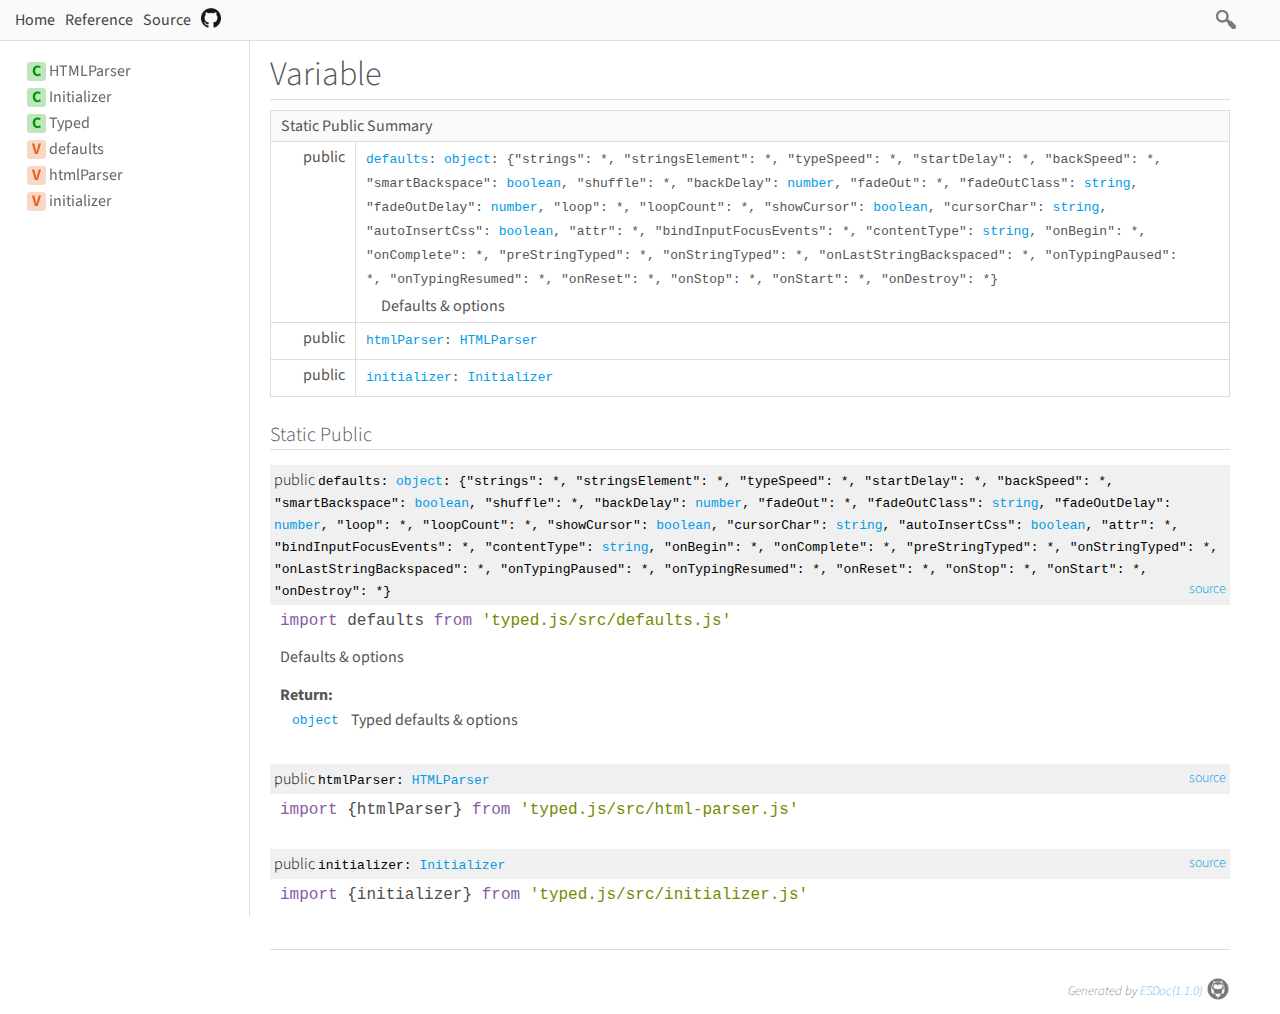
<file: typed.js-2.1.0/docs/variable/index.html>
<!DOCTYPE html>
<html>
<head>
  <meta charset="utf-8">
  <base data-ice="baseUrl" href="../">
  <title data-ice="title">Variable | typed.js</title>
  <link type="text/css" rel="stylesheet" href="css/style.css">
  <link type="text/css" rel="stylesheet" href="css/prettify-tomorrow.css">
  <script src="script/prettify/prettify.js"></script>
  <script src="script/manual.js"></script>
<meta name="description" content="A JavaScript Typing Animation Library"><meta property="twitter:card" content="summary"><meta property="twitter:title" content="typed.js"><meta property="twitter:description" content="A JavaScript Typing Animation Library"></head>
<body class="layout-container" data-ice="rootContainer">

<header>
  <a href="./">Home</a>
  
  <a href="identifiers.html">Reference</a>
  <a href="source.html">Source</a>
  
  <div class="search-box">
  <span>
    <img src="./image/search.png">
    <span class="search-input-edge"></span><input class="search-input"><span class="search-input-edge"></span>
  </span>
    <ul class="search-result"></ul>
  </div>
<a style="position:relative; top:3px;" href="https://github.com/mattboldt/typed.js"><img width="20px" src="./image/github.png"></a></header>

<nav class="navigation" data-ice="nav"><div>
  <ul>
    
  <li data-ice="doc"><span data-ice="kind" class="kind-class">C</span><span data-ice="name"><span><a href="class/src/html-parser.js~HTMLParser.html">HTMLParser</a></span></span></li>
<li data-ice="doc"><span data-ice="kind" class="kind-class">C</span><span data-ice="name"><span><a href="class/src/initializer.js~Initializer.html">Initializer</a></span></span></li>
<li data-ice="doc"><span data-ice="kind" class="kind-class">C</span><span data-ice="name"><span><a href="class/src/typed.js~Typed.html">Typed</a></span></span></li>
<li data-ice="doc"><span data-ice="kind" class="kind-variable">V</span><span data-ice="name"><span><a href="variable/index.html#static-variable-defaults">defaults</a></span></span></li>
<li data-ice="doc"><span data-ice="kind" class="kind-variable">V</span><span data-ice="name"><span><a href="variable/index.html#static-variable-htmlParser">htmlParser</a></span></span></li>
<li data-ice="doc"><span data-ice="kind" class="kind-variable">V</span><span data-ice="name"><span><a href="variable/index.html#static-variable-initializer">initializer</a></span></span></li>
</ul>
</div>
</nav>

<div class="content" data-ice="content"><h1 data-ice="title">Variable</h1>
<div data-ice="summaries"><table class="summary" data-ice="summary">
  <thead><tr><td data-ice="title" colspan="3">Static Public Summary</td></tr></thead>
  <tbody>
  
  <tr data-ice="target">
    <td>
      <span class="access" data-ice="access">public</span>
      
      
      
      <span class="override" data-ice="override"></span>
    </td>
    <td>
      <div>
        <p>
          
          
          
          <span class="code" data-ice="name"><span><a href="variable/index.html#static-variable-defaults">defaults</a></span></span><span class="code" data-ice="signature">: <span><a href="https://developer.mozilla.org/en-US/docs/Web/JavaScript/Reference/Global_Objects/Object">object</a></span>: {&quot;strings&quot;: <span>*</span>, &quot;stringsElement&quot;: <span>*</span>, &quot;typeSpeed&quot;: <span>*</span>, &quot;startDelay&quot;: <span>*</span>, &quot;backSpeed&quot;: <span>*</span>, &quot;smartBackspace&quot;: <span><a href="https://developer.mozilla.org/en-US/docs/Web/JavaScript/Reference/Global_Objects/Boolean">boolean</a></span>, &quot;shuffle&quot;: <span>*</span>, &quot;backDelay&quot;: <span><a href="https://developer.mozilla.org/en-US/docs/Web/JavaScript/Reference/Global_Objects/Number">number</a></span>, &quot;fadeOut&quot;: <span>*</span>, &quot;fadeOutClass&quot;: <span><a href="https://developer.mozilla.org/en-US/docs/Web/JavaScript/Reference/Global_Objects/String">string</a></span>, &quot;fadeOutDelay&quot;: <span><a href="https://developer.mozilla.org/en-US/docs/Web/JavaScript/Reference/Global_Objects/Number">number</a></span>, &quot;loop&quot;: <span>*</span>, &quot;loopCount&quot;: <span>*</span>, &quot;showCursor&quot;: <span><a href="https://developer.mozilla.org/en-US/docs/Web/JavaScript/Reference/Global_Objects/Boolean">boolean</a></span>, &quot;cursorChar&quot;: <span><a href="https://developer.mozilla.org/en-US/docs/Web/JavaScript/Reference/Global_Objects/String">string</a></span>, &quot;autoInsertCss&quot;: <span><a href="https://developer.mozilla.org/en-US/docs/Web/JavaScript/Reference/Global_Objects/Boolean">boolean</a></span>, &quot;attr&quot;: <span>*</span>, &quot;bindInputFocusEvents&quot;: <span>*</span>, &quot;contentType&quot;: <span><a href="https://developer.mozilla.org/en-US/docs/Web/JavaScript/Reference/Global_Objects/String">string</a></span>, &quot;onBegin&quot;: <span>*</span>, &quot;onComplete&quot;: <span>*</span>, &quot;preStringTyped&quot;: <span>*</span>, &quot;onStringTyped&quot;: <span>*</span>, &quot;onLastStringBackspaced&quot;: <span>*</span>, &quot;onTypingPaused&quot;: <span>*</span>, &quot;onTypingResumed&quot;: <span>*</span>, &quot;onReset&quot;: <span>*</span>, &quot;onStop&quot;: <span>*</span>, &quot;onStart&quot;: <span>*</span>, &quot;onDestroy&quot;: <span>*</span>}</span>
        </p>
      </div>
      <div>
        
        
        <div data-ice="description"><p>Defaults &amp; options</p>
</div>
      </div>
    </td>
    <td>
      
      
    </td>
  </tr>
<tr data-ice="target">
    <td>
      <span class="access" data-ice="access">public</span>
      
      
      
      <span class="override" data-ice="override"></span>
    </td>
    <td>
      <div>
        <p>
          
          
          
          <span class="code" data-ice="name"><span><a href="variable/index.html#static-variable-htmlParser">htmlParser</a></span></span><span class="code" data-ice="signature">: <span><a href="class/src/html-parser.js~HTMLParser.html">HTMLParser</a></span></span>
        </p>
      </div>
      <div>
        
        
        
      </div>
    </td>
    <td>
      
      
    </td>
  </tr>
<tr data-ice="target">
    <td>
      <span class="access" data-ice="access">public</span>
      
      
      
      <span class="override" data-ice="override"></span>
    </td>
    <td>
      <div>
        <p>
          
          
          
          <span class="code" data-ice="name"><span><a href="variable/index.html#static-variable-initializer">initializer</a></span></span><span class="code" data-ice="signature">: <span><a href="class/src/initializer.js~Initializer.html">Initializer</a></span></span>
        </p>
      </div>
      <div>
        
        
        
      </div>
    </td>
    <td>
      
      
    </td>
  </tr>
</tbody>
</table>
</div>
<div data-ice="details"><h2 data-ice="title">Static Public </h2>

<div class="detail" data-ice="detail">
  <h3 data-ice="anchor" id="static-variable-defaults">
    <span class="access" data-ice="access">public</span>
    
    
    
    
    
    <span class="code" data-ice="name">defaults</span><span class="code" data-ice="signature">: <span><a href="https://developer.mozilla.org/en-US/docs/Web/JavaScript/Reference/Global_Objects/Object">object</a></span>: {&quot;strings&quot;: <span>*</span>, &quot;stringsElement&quot;: <span>*</span>, &quot;typeSpeed&quot;: <span>*</span>, &quot;startDelay&quot;: <span>*</span>, &quot;backSpeed&quot;: <span>*</span>, &quot;smartBackspace&quot;: <span><a href="https://developer.mozilla.org/en-US/docs/Web/JavaScript/Reference/Global_Objects/Boolean">boolean</a></span>, &quot;shuffle&quot;: <span>*</span>, &quot;backDelay&quot;: <span><a href="https://developer.mozilla.org/en-US/docs/Web/JavaScript/Reference/Global_Objects/Number">number</a></span>, &quot;fadeOut&quot;: <span>*</span>, &quot;fadeOutClass&quot;: <span><a href="https://developer.mozilla.org/en-US/docs/Web/JavaScript/Reference/Global_Objects/String">string</a></span>, &quot;fadeOutDelay&quot;: <span><a href="https://developer.mozilla.org/en-US/docs/Web/JavaScript/Reference/Global_Objects/Number">number</a></span>, &quot;loop&quot;: <span>*</span>, &quot;loopCount&quot;: <span>*</span>, &quot;showCursor&quot;: <span><a href="https://developer.mozilla.org/en-US/docs/Web/JavaScript/Reference/Global_Objects/Boolean">boolean</a></span>, &quot;cursorChar&quot;: <span><a href="https://developer.mozilla.org/en-US/docs/Web/JavaScript/Reference/Global_Objects/String">string</a></span>, &quot;autoInsertCss&quot;: <span><a href="https://developer.mozilla.org/en-US/docs/Web/JavaScript/Reference/Global_Objects/Boolean">boolean</a></span>, &quot;attr&quot;: <span>*</span>, &quot;bindInputFocusEvents&quot;: <span>*</span>, &quot;contentType&quot;: <span><a href="https://developer.mozilla.org/en-US/docs/Web/JavaScript/Reference/Global_Objects/String">string</a></span>, &quot;onBegin&quot;: <span>*</span>, &quot;onComplete&quot;: <span>*</span>, &quot;preStringTyped&quot;: <span>*</span>, &quot;onStringTyped&quot;: <span>*</span>, &quot;onLastStringBackspaced&quot;: <span>*</span>, &quot;onTypingPaused&quot;: <span>*</span>, &quot;onTypingResumed&quot;: <span>*</span>, &quot;onReset&quot;: <span>*</span>, &quot;onStop&quot;: <span>*</span>, &quot;onStart&quot;: <span>*</span>, &quot;onDestroy&quot;: <span>*</span>}</span>
    <span class="right-info">
      
      
      <span data-ice="source"><span><a href="file/src/defaults.js.html#lineNumber7">source</a></span></span>
    </span>
  </h3>

  <div data-ice="importPath" class="import-path"><pre class="prettyprint"><code data-ice="importPathCode">import defaults from &apos;<span><a href="file/src/defaults.js.html#lineNumber7">typed.js/src/defaults.js</a></span>&apos;</code></pre></div>
  
  
  <div data-ice="description"><p>Defaults &amp; options</p>
</div>

  

  <div data-ice="properties">
</div>

  <div class="return-params" data-ice="returnParams">
    <h4>Return:</h4>
    <table>
      <tbody>
        <tr>
          <td class="return-type code" data-ice="returnType"><span><a href="https://developer.mozilla.org/en-US/docs/Web/JavaScript/Reference/Global_Objects/Object">object</a></span></td>
          <td class="return-desc" data-ice="returnDescription"><p>Typed defaults &amp; options</p>
</td>
        </tr>
      </tbody>
    </table>
    <div data-ice="returnProperties">
</div>
  </div>

  

  

  

  

  

  

  
  
</div>
<div class="detail" data-ice="detail">
  <h3 data-ice="anchor" id="static-variable-htmlParser">
    <span class="access" data-ice="access">public</span>
    
    
    
    
    
    <span class="code" data-ice="name">htmlParser</span><span class="code" data-ice="signature">: <span><a href="class/src/html-parser.js~HTMLParser.html">HTMLParser</a></span></span>
    <span class="right-info">
      
      
      <span data-ice="source"><span><a href="file/src/html-parser.js.html#lineNumber67">source</a></span></span>
    </span>
  </h3>

  <div data-ice="importPath" class="import-path"><pre class="prettyprint"><code data-ice="importPathCode">import {htmlParser} from &apos;<span><a href="file/src/html-parser.js.html#lineNumber67">typed.js/src/html-parser.js</a></span>&apos;</code></pre></div>
  
  
  

  

  <div data-ice="properties">
</div>

  

  

  

  

  

  

  

  
  
</div>
<div class="detail" data-ice="detail">
  <h3 data-ice="anchor" id="static-variable-initializer">
    <span class="access" data-ice="access">public</span>
    
    
    
    
    
    <span class="code" data-ice="name">initializer</span><span class="code" data-ice="signature">: <span><a href="class/src/initializer.js~Initializer.html">Initializer</a></span></span>
    <span class="right-info">
      
      
      <span data-ice="source"><span><a href="file/src/initializer.js.html#lineNumber218">source</a></span></span>
    </span>
  </h3>

  <div data-ice="importPath" class="import-path"><pre class="prettyprint"><code data-ice="importPathCode">import {initializer} from &apos;<span><a href="file/src/initializer.js.html#lineNumber218">typed.js/src/initializer.js</a></span>&apos;</code></pre></div>
  
  
  

  

  <div data-ice="properties">
</div>

  

  

  

  

  

  

  

  
  
</div>
</div>
</div>

<footer class="footer">
  Generated by <a href="https://esdoc.org">ESDoc<span data-ice="esdocVersion">(1.1.0)</span><img src="./image/esdoc-logo-mini-black.png"></a>
</footer>

<script src="script/search_index.js"></script>
<script src="script/search.js"></script>
<script src="script/pretty-print.js"></script>
<script src="script/inherited-summary.js"></script>
<script src="script/test-summary.js"></script>
<script src="script/inner-link.js"></script>
<script src="script/patch-for-local.js"></script>
</body>
</html>
</file>
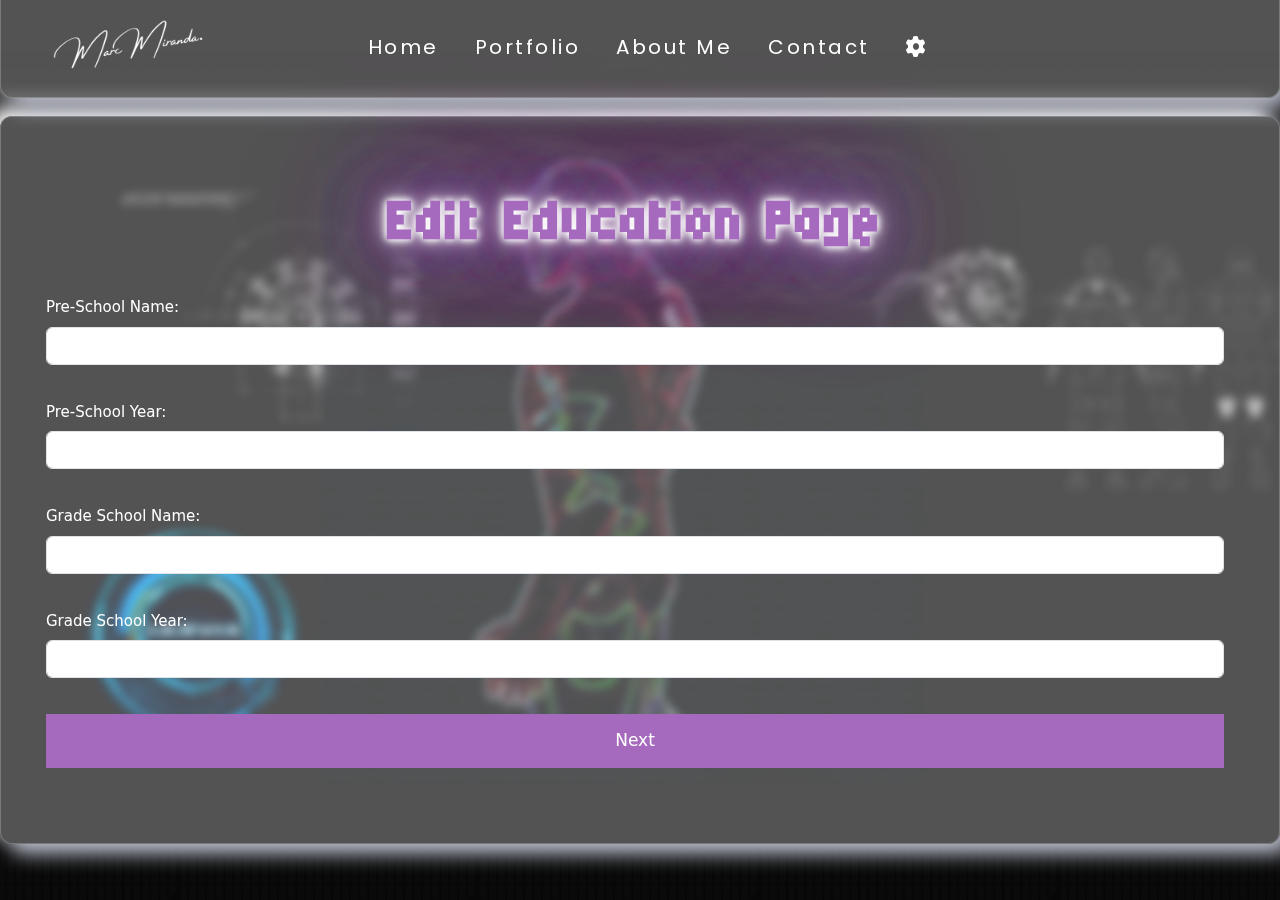
<file: editEducation.html>
<!DOCTYPE html>
<html lang="en">
<head>
  <meta charset="UTF-8">
  <meta name="viewport" content="width=device-width, initial-scale=1.0">
  <link rel="stylesheet" href="styles.css">
    <link rel="stylesheet" href="bootstrap-4.5.3-dist/css/bootstrap.css">
    <link rel="stylesheet" href="bootstrap-5.3.3-dist/css/bootstrap.css">
    <link rel="stylesheet" href="https://cdnjs.cloudflare.com/ajax/libs/font-awesome/6.5.2/css/all.min.css">
    <link rel="stylesheet" href="./aos-master/dist/aos.css">
  <title>Document</title>
</head>
<body>
  <div class="editall">

    <nav class="navbar navbar-expand-lg">
            
        <div class="container-fluid">
            <div class="cat">
                <img src="./backgrounds/14-40-05-944_512.webp" alt="" class="catwalk">
              </div>
          <a class="navbar-brand" href="#">
            <img src="./backgrounds/TITANS UNIVERSITY (1).png" alt="">
          </a>
            <button class="navbar-toggler burger" type="button" data-bs-toggle="collapse" data-bs-target="#navbarNav" aria-controls="navbarNav" aria-expanded="false" aria-label="Toggle navigation">
            <span class="navbar-toggler-icon"></span>
          </button>

          <div class="collapse navbar-collapse" id="navbarNav">
            
            <ul class="navbar-nav">
              <li class="nav-item">
                <a class="nav-link active" aria-current="page" href="index.html#home">Home</a>
              </li>
              <li class="nav-item">
                <a class="nav-link" href="index.html#portfolio">Portfolio</a>
              </li>
              <li class="nav-item">
                <a class="nav-link" href="index.html#about">About Me</a>
              </li>
              <li class="nav-item">
                <a class="nav-link" href="index.html#contact">Contact</a>
              </li>
              <li class="nav-item">
                <a class="nav-link split" href="./tables.html"><i class="fa-solid fa-gear"></i></a>
              </li>
            </ul>

          </div>
        </div>
      </nav>
      
      
      <form id="regForm" action="">

        <div class="tab">
            <div class="card1">
                <div class="form-row">
                    <h1 class="display-1"> Edit Education Page</h1>
                    <div class="form-group">
                        <label for="pre-school">Pre-School Name:</label>
                        <input type="text" class="form-control" id="pre-school" name="pre-school">
                    </div>
    
                    <div class="form-group">
                        <label for="pre-schoolYear">Pre-School Year:</label>
                        <input type="text" class="form-control" id="pre-schoolYear" name="pre-schoolYear">
                    </div>
    
                    <div class="form-group">
                        <label for="grade-school">Grade School Name:</label>
                        <input type="text" class="form-control" id="grade-school" name="grade-school">
                    </div>
    
                    <div class="form-group">
                        <label for="grade-schoolYear">Grade School Year:</label>
                        <input type="text" class="form-control" id="grade-schoolYear" name="grade-schoolYear">
                    </div>
    
                    <button type="button" class="nextBtn" onclick="nextPrev(1)">Next</button>
    
                </div>
            </div>
        </div>
    
        <div class="tab">
            <div class="card1">
                <div class="form-row">
                    <h1 class="display-1"> Edit Education Page</h1>
                    <div class="form-group">
                        <label for="jhigh-school">Junior High School Name:</label>
                        <input type="text" class="form-control" id="jhigh-school" name="jhigh-school">
                    </div>
    
                    <div class="form-group">
                        <label for="jhigh-schoolYear">Junior High School Year:</label>
                        <input type="text" class="form-control" id="jhigh-schoolYear" name="jhigh-schoolYear">
                    </div>
    
                    <div class="form-group">
                        <label for="shigh-school">Senior High School Name:</label>
                        <input type="text" class="form-control" id="shigh-school" name="shigh-school">
                    </div>
    
                    <div class="form-group">
                        <label for="shigh-schoolYear">Senior High School Year:</label>
                        <input type="text" class="form-control" id="shigh-schoolYear" name="shigh-schoolYear">
                    </div>
    
                    <button type="button" class="prevBtn" onclick="nextPrev(-1)">Previous</button>
                    <button type="button" class="nextBtn" onclick="nextPrev(1)">Next</button>
    
                </div>
            </div>
        </div>
    
        <div class="tab">
            <div class="card1">
                <div class="form-row">
                    <h1 class="display-1"> Edit Education Page</h1>
                    <div class="form-group">
                        <label for="college-school">University Name:</label>
                        <input type="text" class="form-control" id="college-school" name="college-school">
                    </div>
    
                    <div class="form-group">
                        <label for="college-schoolYear">University Year:</label>
                        <input type="text" class="form-control" id="college-schoolYear" name="college-schoolYear">
                    </div>
                    <button type="button" class="prevBtn" onclick="nextPrev(-1)">Previous</button>
                    <button type="submit" class="btn btn-primary">Update Page</button>
    
                </div>
            </div>
        </div>
    </form>
    
    <script>
        var currentTab = 0; // Current tab is set to be the first tab (0)
        showTab(currentTab); // Display the current tab
    
        function showTab(n) {
            // This function will display the specified tab of the form...
            var x = document.getElementsByClassName("tab");
            for (var i = 0; i < x.length; i++) {
                x[i].style.display = "none";
            }
            x[n].style.display = "block";
            //... and fix the Previous/Next buttons:
            if (n == 0) {
                document.querySelector(".prevBtn").style.display = "none";
            } else {
                document.querySelector(".prevBtn").style.display = "inline";
            }
            if (n == (x.length - 1)) {
                document.querySelector(".nextBtn").innerHTML = "Submit";
            } else {
                document.querySelector(".nextBtn").innerHTML = "Next";
            }
            //... and run a function that displays thecorrect step indicator:
            fixStepIndicator(n)
        }
    
        function nextPrev(n) {
            // This function will figure out which tab to display
            var x = document.getElementsByClassName("tab");
            // Exit the function if anyfield in the current tab is invalid:
            if (n == 1 &&!validateForm()) return false;
            // Hide the current tab:
            x[currentTab].style.display = "none";
            // Increase or decrease the current tab by 1:
            currentTab = currentTab + n;
            // if you have reached the end of the form... :
            if (currentTab >= x.length) {
                //...the form gets submitted:
                document.getElementById("regForm").submit();
                return false;
            }
            // Otherwise, display the correct tab:
            showTab(currentTab);
        }
    
        function validateForm() {
            // This function deals with validation of the form fields
            // Validation code goes here
            return true; // If all fields are valid, return true
        }
    
        function fixStepIndicator(n) {
            // This function deals with the step indicator
            // Step indicator code goes here
        }
    </script>
</body>
</html>
</file>
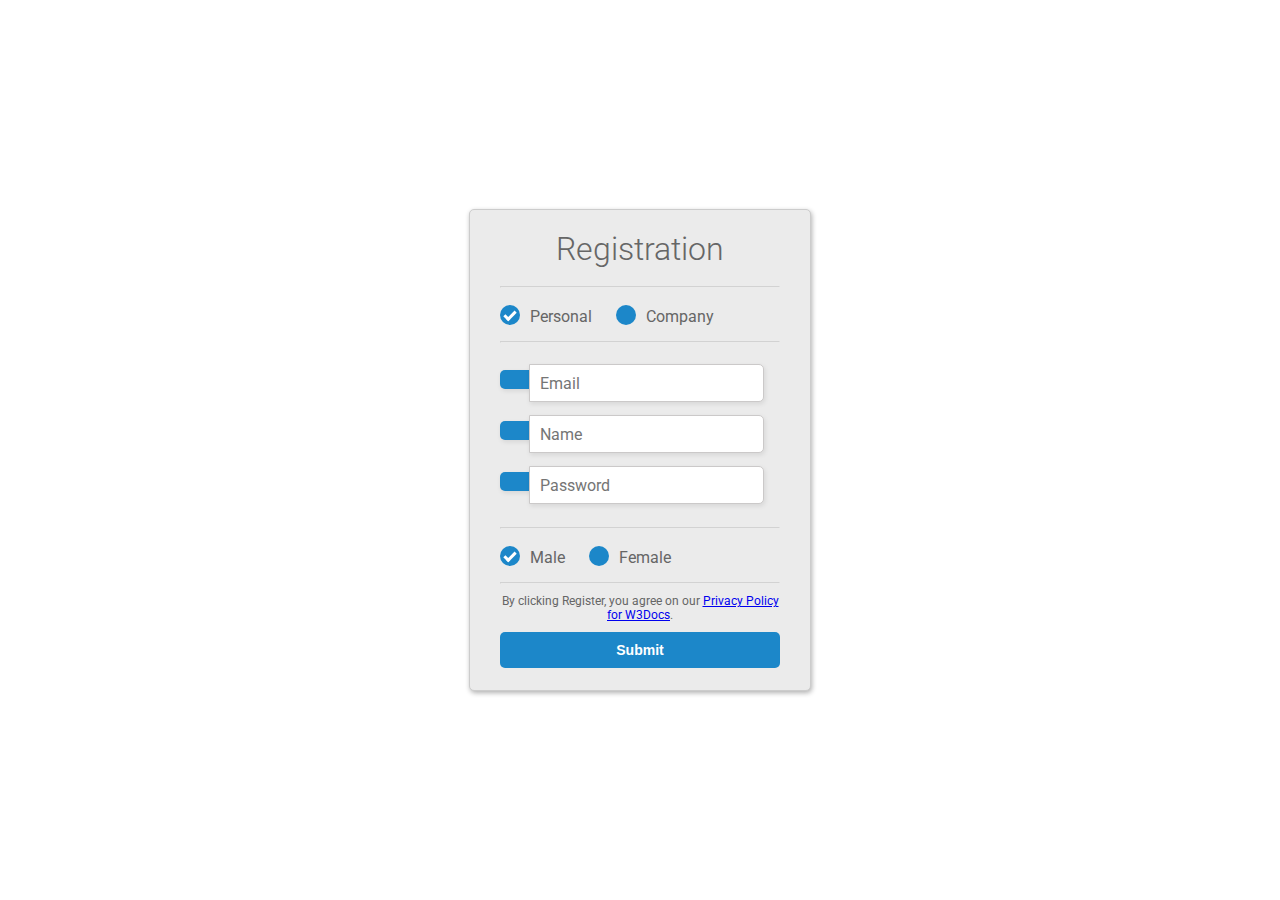
<file: editHome.html>
<!DOCTYPE html>
<html>
  <head>
    <title>Simple registration form</title>
    <link href="https://fonts.googleapis.com/css?family=Roboto:300,400,500,700" rel="stylesheet">
    <link rel="stylesheet" href="https://use.fontawesome.com/releases/v5.4.1/css/all.css" integrity="sha384-5sAR7xN1Nv6T6+dT2mhtzEpVJvfS3NScPQTrOxhwjIuvcA67KV2R5Jz6kr4abQsz" crossorigin="anonymous">
    <style>
      html, body {
      display: flex;
      justify-content: center;
      height: 100%;
      }
      body, div, h1, form, input, p { 
      padding: 0;
      margin: 0;
      outline: none;
      font-family: Roboto, Arial, sans-serif;
      font-size: 16px;
      color: #666;
      }
      h1 {
      padding: 10px 0;
      font-size: 32px;
      font-weight: 300;
      text-align: center;
      }
      p {
      font-size: 12px;
      }
      hr {
      color: #a9a9a9;
      opacity: 0.3;
      }
      .main-block {
      max-width: 340px; 
      min-height: 460px; 
      padding: 10px 0;
      margin: auto;
      border-radius: 5px; 
      border: solid 1px #ccc;
      box-shadow: 1px 2px 5px rgba(0,0,0,.31); 
      background: #ebebeb; 
      }
      form {
      margin: 0 30px;
      }
      .account-type, .gender {
      margin: 15px 0;
      }
      input[type=radio] {
      display: none;
      }
      label#icon {
      margin: 0;
      border-radius: 5px 0 0 5px;
      }
      label.radio {
      position: relative;
      display: inline-block;
      padding-top: 4px;
      margin-right: 20px;
      text-indent: 30px;
      overflow: visible;
      cursor: pointer;
      }
      label.radio:before {
      content: "";
      position: absolute;
      top: 2px;
      left: 0;
      width: 20px;
      height: 20px;
      border-radius: 50%;
      background: #1c87c9;
      }
      label.radio:after {
      content: "";
      position: absolute;
      width: 9px;
      height: 4px;
      top: 8px;
      left: 4px;
      border: 3px solid #fff;
      border-top: none;
      border-right: none;
      transform: rotate(-45deg);
      opacity: 0;
      }
      input[type=radio]:checked + label:after {
      opacity: 1;
      }
      input[type=text], input[type=password] {
      width: calc(100% - 57px);
      height: 36px;
      margin: 13px 0 0 -5px;
      padding-left: 10px; 
      border-radius: 0 5px 5px 0;
      border: solid 1px #cbc9c9; 
      box-shadow: 1px 2px 5px rgba(0,0,0,.09); 
      background: #fff; 
      }
      input[type=password] {
      margin-bottom: 15px;
      }
      #icon {
      display: inline-block;
      padding: 9.3px 15px;
      box-shadow: 1px 2px 5px rgba(0,0,0,.09); 
      background: #1c87c9;
      color: #fff;
      text-align: center;
      }
      .btn-block {
      margin-top: 10px;
      text-align: center;
      }
      button {
      width: 100%;
      padding: 10px 0;
      margin: 10px auto;
      border-radius: 5px; 
      border: none;
      background: #1c87c9; 
      font-size: 14px;
      font-weight: 600;
      color: #fff;
      }
      button:hover {
      background: #26a9e0;
      }
    </style>
  </head>
  <body>
    <div class="main-block">
      <h1>Registration</h1>
      <form action="/">
        <hr>
        <div class="account-type">
          <input type="radio" value="none" id="radioOne" name="account" checked/>
          <label for="radioOne" class="radio">Personal</label>
          <input type="radio" value="none" id="radioTwo" name="account" />
          <label for="radioTwo" class="radio">Company</label>
        </div>
        <hr>
        <label id="icon" for="name"><i class="fas fa-envelope"></i></label>
        <input type="text" name="name" id="name" placeholder="Email" required/>
        <label id="icon" for="name"><i class="fas fa-user"></i></label>
        <input type="text" name="name" id="name" placeholder="Name" required/>
        <label id="icon" for="name"><i class="fas fa-unlock-alt"></i></label>
        <input type="password" name="name" id="name" placeholder="Password" required/>
        <hr>
        <div class="gender">
          <input type="radio" value="none" id="male" name="gender" checked/>
          <label for="male" class="radio">Male</label>
          <input type="radio" value="none" id="female" name="gender" />
          <label for="female" class="radio">Female</label>
        </div>
        <hr>
        <div class="btn-block">
          <p>By clicking Register, you agree on our <a href="https://www.w3docs.com/privacy-policy">Privacy Policy for W3Docs</a>.</p>
          <button type="submit" href="/">Submit</button>
        </div>
      </form>
    </div>
  </body>
</html>
</file>
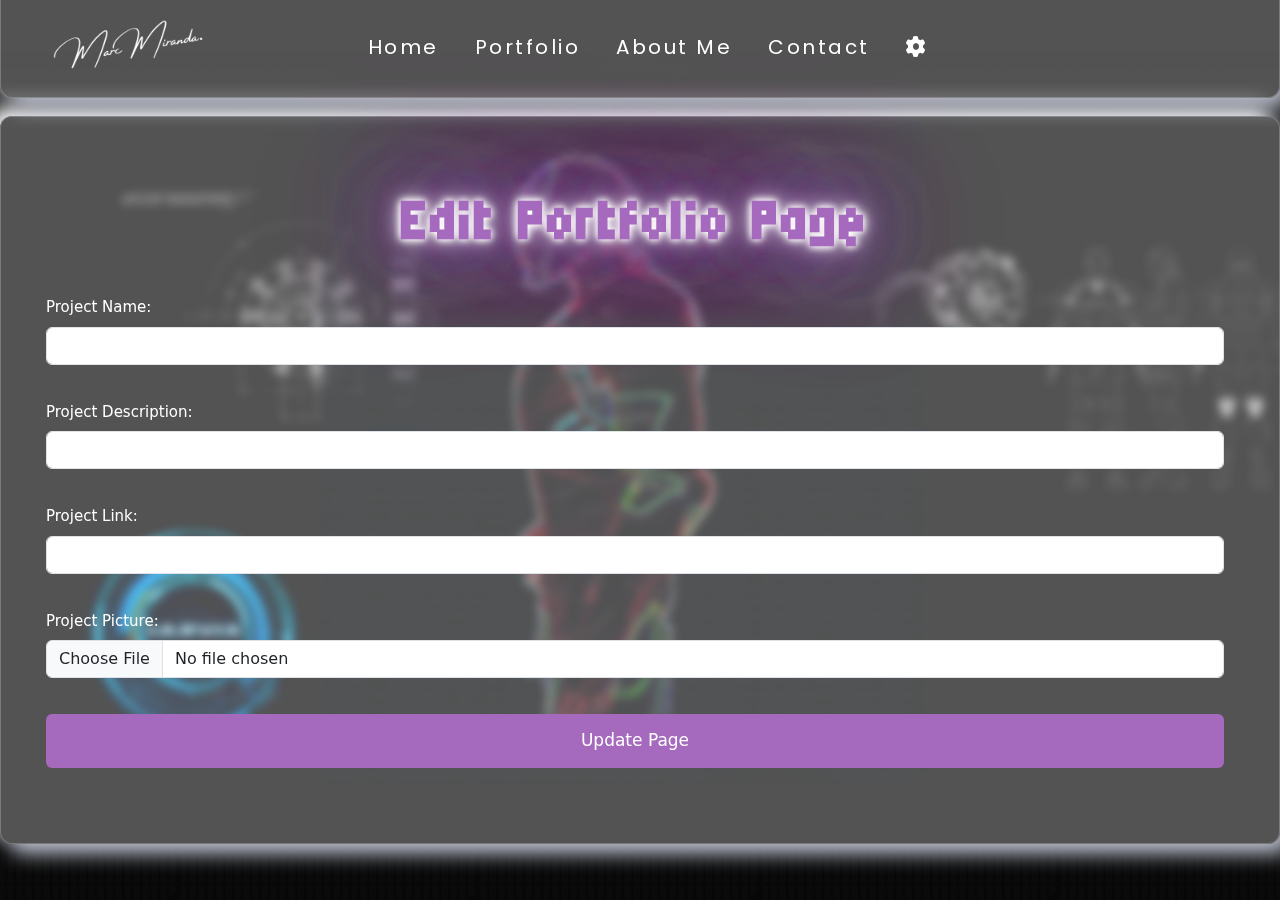
<file: editPortfolio.html>
<!DOCTYPE html>
<html lang="en">
<head>
  <meta charset="UTF-8">
  <meta name="viewport" content="width=device-width, initial-scale=1.0">
  <link rel="stylesheet" href="styles.css">
    <link rel="stylesheet" href="bootstrap-4.5.3-dist/css/bootstrap.css">
    <link rel="stylesheet" href="bootstrap-5.3.3-dist/css/bootstrap.css">
    <link rel="stylesheet" href="https://cdnjs.cloudflare.com/ajax/libs/font-awesome/6.5.2/css/all.min.css">
    <link rel="stylesheet" href="./aos-master/dist/aos.css">
  <title>Document</title>
</head>
<body>
  <div class="editall">

    <nav class="navbar navbar-expand-lg">
            
        <div class="container-fluid">
            <div class="cat">
                <img src="./backgrounds/14-40-05-944_512.webp" alt="" class="catwalk">
              </div>
          <a class="navbar-brand" href="#">
            <img src="./backgrounds/TITANS UNIVERSITY (1).png" alt="">
          </a>
            <button class="navbar-toggler burger" type="button" data-bs-toggle="collapse" data-bs-target="#navbarNav" aria-controls="navbarNav" aria-expanded="false" aria-label="Toggle navigation">
            <span class="navbar-toggler-icon"></span>
          </button>

          <div class="collapse navbar-collapse" id="navbarNav">
            
            <ul class="navbar-nav">
              <li class="nav-item">
                <a class="nav-link active" aria-current="page" href="index.html#home">Home</a>
              </li>
              <li class="nav-item">
                <a class="nav-link" href="index.html#portfolio">Portfolio</a>
              </li>
              <li class="nav-item">
                <a class="nav-link" href="index.html#about">About Me</a>
              </li>
              <li class="nav-item">
                <a class="nav-link" href="index.html#contact">Contact</a>
              </li>
              <li class="nav-item">
                <a class="nav-link split" href="./tables.html"><i class="fa-solid fa-gear"></i></a>
              </li>
            </ul>

          </div>
        </div>
      </nav>

    <div class="card1">

        <form action="POST">
            <div class="form-row">
                <h1 class="display-1"> Edit Portfolio Page</h1>
              <div class="form-group">
                <label for="projectName">Project Name:</label>
                <input type="text" class="form-control" id="projectName" name="projectName">
              </div>
              <div class="form-group">
                <label for="projectDescription">Project Description:</label>
                <input type="text" class="form-control" id="projectDescription" name="projectDescription">
              </div>
              <div class="form-group">
                <label for="projectLink">Project Link:</label>
                <input type="text" class="form-control" id="projectLink" name="projectLink">
              </div>
              <div class="form-group">
                <label for="projectpic">Project Picture:</label>
                <input type="file" class="form-control" name="projectPic" accept="application/pdf,image/*" required>
              </div>
              <button type="submit" class="btn btn-primary">Update Page</button>
            </div>

          </form>
    </div>

    <script src="bootstrap-4.5.3-dist/js/bootstrap.js"></script>
<script src="bootstrap-5.3.3-dist/js/bootstrap.js"></script>
<script src="./typed.js-2.1.0/dist/typed.umd.js"></script>
<script src="https://code.jquery.com/jquery-3.6.0.min.js" ></script>
<script src="./aos-master/dist/aos.js"></script>
<script src="app.js"></script>
</body>
</html>
</file>
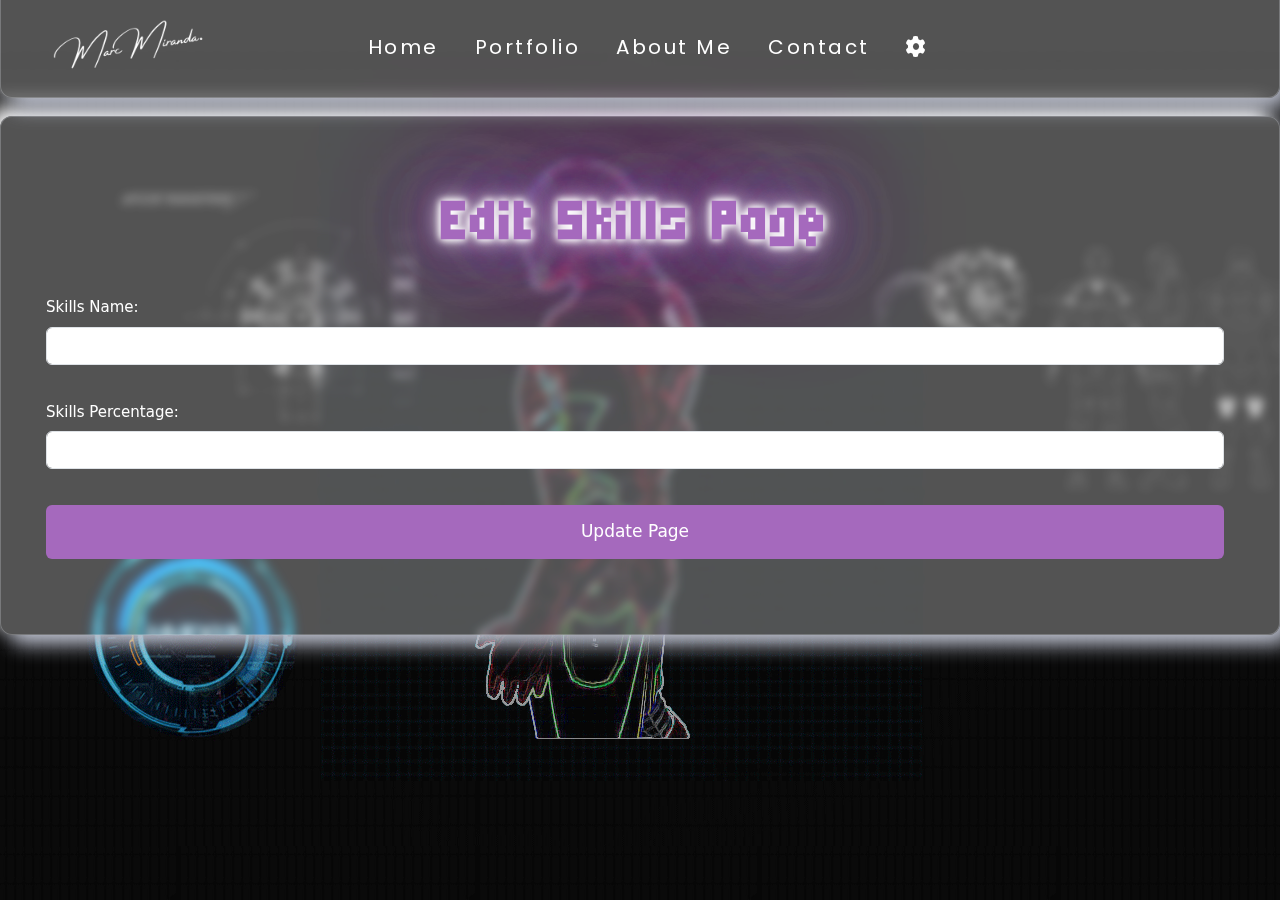
<file: editSkills.html>
<!DOCTYPE html>
<html lang="en">
<head>
    <meta charset="UTF-8">
    <meta name="viewport" content="width=device-width, initial-scale=1.0">
    <link rel="stylesheet" href="styles.css">
    <link rel="stylesheet" href="bootstrap-4.5.3-dist/css/bootstrap.css">
    <link rel="stylesheet" href="bootstrap-5.3.3-dist/css/bootstrap.css">
    <link rel="stylesheet" href="https://cdnjs.cloudflare.com/ajax/libs/font-awesome/6.5.2/css/all.min.css">
    <link rel="stylesheet" href="./aos-master/dist/aos.css">
    <title>Document</title>
</head>
<body>
<div class="editall">

    <nav class="navbar navbar-expand-lg">
            
        <div class="container-fluid">
            <div class="cat">
                <img src="./backgrounds/14-40-05-944_512.webp" alt="" class="catwalk">
              </div>
          <a class="navbar-brand" href="#">
            <img src="./backgrounds/TITANS UNIVERSITY (1).png" alt="">
          </a>
            <button class="navbar-toggler burger" type="button" data-bs-toggle="collapse" data-bs-target="#navbarNav" aria-controls="navbarNav" aria-expanded="false" aria-label="Toggle navigation">
            <span class="navbar-toggler-icon"></span>
          </button>

          <div class="collapse navbar-collapse" id="navbarNav">
            
            <ul class="navbar-nav">
              <li class="nav-item">
                <a class="nav-link active" aria-current="page" href="index.html#home">Home</a>
              </li>
              <li class="nav-item">
                <a class="nav-link" href="index.html#portfolio">Portfolio</a>
              </li>
              <li class="nav-item">
                <a class="nav-link" href="index.html#about">About Me</a>
              </li>
              <li class="nav-item">
                <a class="nav-link" href="index.html#contact">Contact</a>
              </li>
              <li class="nav-item">
                <a class="nav-link split" href="./tables.html"><i class="fa-solid fa-gear"></i></a>
              </li>
            </ul>

          </div>
        </div>
      </nav>

    <div class="card1">
        <form action="POST">
          <div class="form-row">
            <h1 class="display-1"> Edit Skills Page</h1>
            <div class="form-group">
              <label for="skillsName">Skills Name:</label>
              <input type="text" class="form-control" id="skillsName" name="skillsName">
            </div>
            <div class="form-group">
              <label for="userDescription">Skills Percentage:</label>
              <input type="text" class="form-control" id="skillsPer" name="skillsPer">
            </div>
            <button type="submit" class="btn btn-primary">Update Page</button>
          </div>
          
        </form>
      </div>
</div>
    
 <script src="bootstrap-4.5.3-dist/js/bootstrap.js"></script>
<script src="bootstrap-5.3.3-dist/js/bootstrap.js"></script>
<script src="./typed.js-2.1.0/dist/typed.umd.js"></script>
<script src="https://code.jquery.com/jquery-3.6.0.min.js" ></script>
<script src="./aos-master/dist/aos.js"></script>
<script src="app.js"></script>
</body>
</html>
</file>
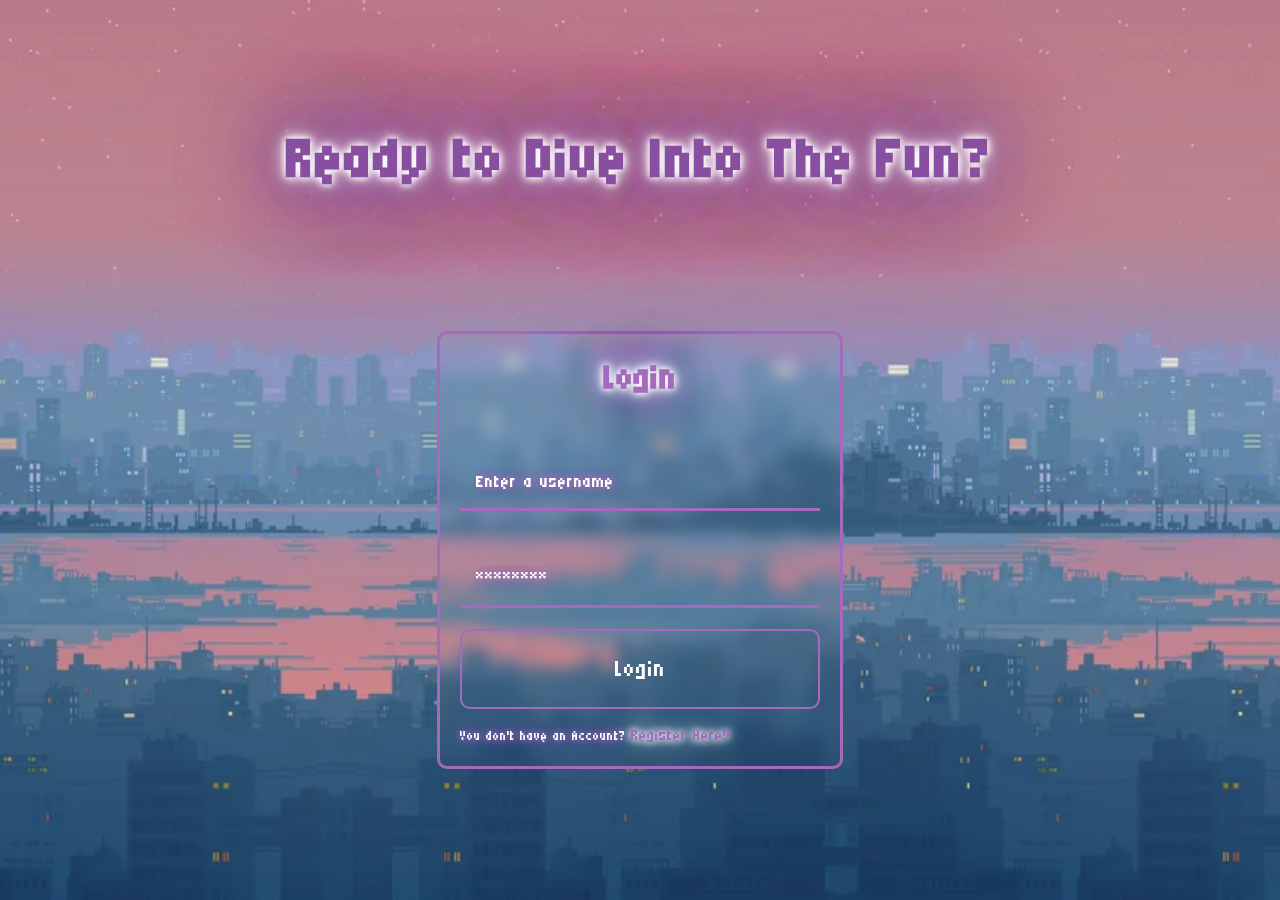
<file: login.html>
<!DOCTYPE html>
<html lang="en">
<head>
    <meta charset="UTF-8">
    <meta name="viewport" content="width=device-width, initial-scale=1.0">
    <link rel="stylesheet" href="styles.css">
    <link rel="stylesheet" href="bootstrap-4.5.3-dist/css/bootstrap.css">
    <link rel="stylesheet" href="bootstrap-5.3.3-dist/css/bootstrap.css">
    <link rel="stylesheet" href="https://cdnjs.cloudflare.com/ajax/libs/font-awesome/6.5.2/css/all.min.css">
    <title>Document</title>
</head>
<body>
    <div class="allLogin">
        <h1 class="display-1">Ready to Dive Into The Fun?</h1>
        <div class="containers1">
            <h2 class="text-center login-heading mb-2">Login</h2>
            <form method="post">
                <div class="form-group">
                    <input type="text" name="username" placeholder="Enter a username"> 
                    <input type="password" name="password" placeholder="********">
                </div>

                <input type="submit" name="login" class="buttonLogin" value="Login">
                <small>You don't have an Account? <a href="">Register Here!!</a></small>
                
            </form>
        </div>
    </div>
</body>
</html>
</file>
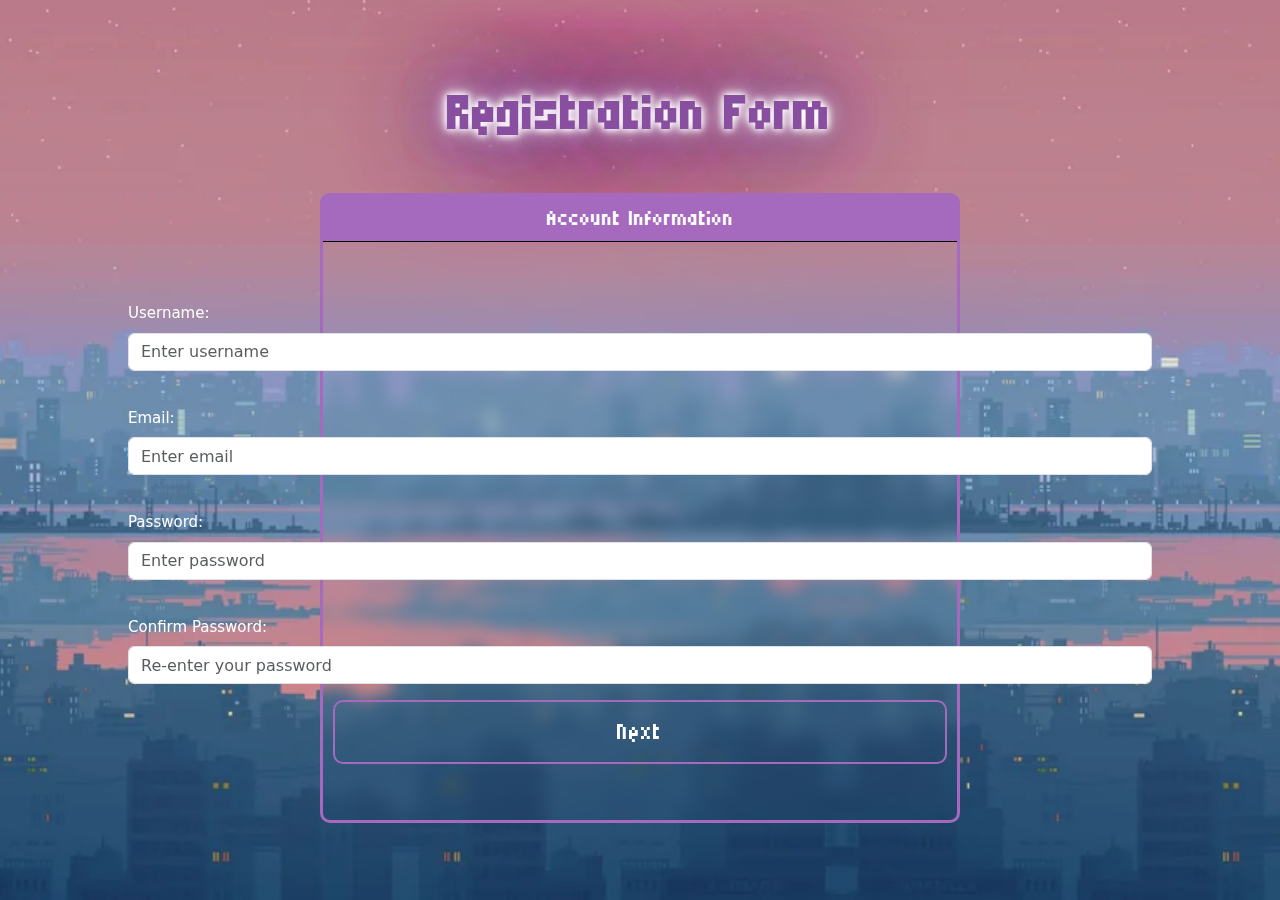
<file: register.html>
<!DOCTYPE html>
<html lang="en">
<head>
    <meta charset="UTF-8">
    <meta name="viewport" content="width=device-width, initial-scale=1.0">
    <link rel="stylesheet" href="styles.css">
    <link rel="stylesheet" href="bootstrap-4.5.3-dist/css/bootstrap.css">
    <link rel="stylesheet" href="bootstrap-5.3.3-dist/css/bootstrap.css">
    <link rel="stylesheet" href="https://cdnjs.cloudflare.com/ajax/libs/font-awesome/6.5.2/css/all.min.css">
    <link rel="stylesheet" href="./aos-master/dist/aos.css">
    <title>Document</title>
    <style>
        .form-step {
      display: none;
    }
    .form-step-active {
      display: block;
    }
    </style>
</head>
<body>

    <div class="container1 custom-container">
        <h3 class="text-center mt-4">Registration Form</h3>
        <form id="registration-form" method="post" action="" enctype="multipart/form-data" novalidate>
            <div class="form-step form-step-active" id="step-1">
                <div class="cards">
                    <div class="card-header text-white">Account Information</div>
                        <div class="card-body">
                            <div class="form-group">
                            <label for="username">Username:</label>
                            <input type="text" class="form-control" name="username" id="username" placeholder="Enter username" required>
                                <div class="valid-feedback">Looks good!</div>
                                <div class="invalid-feedback">Please enter a valid username.</div>
                                <div id="usernameFeedback" class="invalid-feedback"></div> <!-- New feedback div -->
                            </div>
                        
                        <div class="form-group">
                            <label for="email">Email:</label>
                            <input type="email" class="form-control" name="email" id="email" placeholder="Enter email" required>
                            <div class="valid-feedback">Looks good!</div>
                            <div class="invalid-feedback">Please enter a valid email.</div>
                            <div id="emailFeedback" class="invalid-feedback"></div> <!-- New feedback div -->
                          </div>
                          <div class="form-group">
                            <label for="password">Password:</label>
                            <input type="password" class="form-control" name="password" placeholder="Enter password" required>
                            <div class="valid-feedback">Looks good!</div>
                            <div class="invalid-feedback">Password must be at least 8 characters long and contain at least one uppercase letter, one lowercase letter, and one special character.</div>
                          </div>
                
                          <div class="form-group">
                            <label for="confirmPassword">Confirm Password:</label>
                            <input type="password" class="form-control" name="confirmPassword" placeholder="Re-enter your password" required>
                            <div class="valid-feedback">Looks good!</div>
                            <div class="invalid-feedback">Please confirm your password.</div>
                          </div>

                          <button type="button" id="nextButton" class="btn btn-primary mb-3" onclick="nextStep()">Next</button>

                </div>
            </div>

                <div class="form-step" id="step-2">
                    <div class="cards">
                        <div class="card-header text-white">Home Page Information</div>
                            <div class="card-body">
                                <div class="form-group">
                                    <label for="fullName">Full Name:</label>
                                    <input type="text" class="form-control" name="fullName" id="fullName" placeholder="Enter your full name" required>
                                    <div class="valid-feedback">Looks good!</div>
                                    <div class="invalid-feedback">Please enter a valid full name.</div>
                                </div>

                                <div class="form-group">
                                    <label for="userDescription">Description About your Self:</label>
                                    <textarea class="form-control" name="userDescription" id="userDescription" placeholder="Describe yourself" rows="6" required></textarea>
                                    <div class="valid-feedback">Looks good!</div>
                                    <div class="invalid-feedback">Please enter a valid Description About your Self.</div>
                                </div>

                                <div class="form-group">
                                    <label for="profilePic">Profile_Picture:</label>
                                    <input type="file" class="form-control" name="profilePic" accept="application/pdf,image/*" required>
                                    <div class="valid-feedback">Looks good!</div>
                                    <div class="invalid-feedback">Please upload a profile picture.</div>
                                  </div>

                                  <button type="button" class="btn btn-secondary mt-3" onclick="prevStep()">Previous</button>
                                  <button type="button" id="nextButton" class="btn btn-primary mb-3" onclick="nextStep()">Next</button>
                    </div>
                </div>

                <div class="form-step" id="step-3">
                    <div class="cards">
                        <div class="card-header text-white">Portfolio Page Information</div>
                            <div class="card-body">
                                <div class="form-group">
                                    <label for="projectName">Project Name:</label>
                                    <input type="text" class="form-control" id="projectName" name="projectName">
                                    <div class="valid-feedback">Looks good!</div>
                                    <div class="invalid-feedback">Please enter a valid Project Name.</div>
                                  </div>
                                  <div class="form-group">
                                    <label for="projectDescription">Project Description:</label>
                                    <input type="text" class="form-control" id="projectDescription" name="projectDescription">
                                    <div class="valid-feedback">Looks good!</div>
                                    <div class="invalid-feedback">Please enter a valid Project Description.</div>
                                  </div>
                                  <div class="form-group">
                                    <label for="projectLink">Project Link:</label>
                                    <input type="url" class="form-control" id="projectLink" name="projectLink">
                                    <div class="valid-feedback">Looks good!</div>
                                    <div class="invalid-feedback">Please enter a valid Project Link.</div>
                                  </div>
                                  <div class="form-group">
                                    <label for="projectpic">Project Picture:</label>
                                    <input type="file" class="form-control" name="projectPic" accept="application/pdf,image/*" required>
                                    <div class="valid-feedback">Looks good!</div>
                                    <div class="invalid-feedback">Please upload a profile picture.</div>
                                  </div>

                                  <button type="button" class="btn btn-secondary mt-3" onclick="prevStep()">Previous</button>
                                  <button type="button" id="nextButton" class="btn btn-primary mb-3" onclick="nextStep()">Next</button>
                    </div>
                </div>


                <div class="form-step" id="step-4">
                    <div class="cards">
                        <div class="card-header text-white">Education Page Information</div>
                            <div class="card-body">
                                <div class="form-group">
                                    <label for="pre-school">Pre-School Name:</label>
                                    <input type="text" class="form-control" id="pre-school" name="pre-school">
                                    <div class="valid-feedback">Looks good!</div>
                                    <div class="invalid-feedback">Please enter a valid Pre-School Name.</div>
                                </div>
                
                                <div class="form-group">
                                    <label for="pre-schoolYear">Pre-School Year:</label>
                                    <input type="text" class="form-control" id="pre-schoolYear" name="pre-schoolYear">
                                    <div class="valid-feedback">Looks good!</div>
                                    <div class="invalid-feedback">Please enter a valid School Year.</div>
                                </div>
                
                                <div class="form-group">
                                    <label for="grade-school">Grade School Name:</label>
                                    <input type="text" class="form-control" id="grade-school" name="grade-school">
                                    <div class="valid-feedback">Looks good!</div>
                                    <div class="invalid-feedback">Please enter a valid Grade School Name.</div>
                                </div>
                
                                <div class="form-group">
                                    <label for="grade-schoolYear">Grade School Year:</label>
                                    <input type="text" class="form-control" id="grade-schoolYear" name="grade-schoolYear">
                                    <div class="valid-feedback">Looks good!</div>
                                    <div class="invalid-feedback">Please enter a valid School Year.</div>
                                </div>

                                  <button type="button" class="btn btn-secondary mt-3" onclick="prevStep()">Previous</button>
                                  <button type="button" id="nextButton" class="btn btn-primary mb-3" onclick="nextStep()">Next</button>
                    </div>
                </div>

                <div class="form-step" id="step-5">
                    <div class="cards">
                        <div class="card-header text-white">Education Page Information</div>
                            <div class="card-body">
                                <div class="form-group">
                                    <label for="jhigh-school">Junior High School Name:</label>
                                    <input type="text" class="form-control" id="jhigh-school" name="jhigh-school">
                                    <div class="valid-feedback">Looks good!</div>
                                    <div class="invalid-feedback">Please enter a valid Junior High School Name.</div>
                                </div>
                
                                <div class="form-group">
                                    <label for="jhigh-schoolYear">Junior High School Year:</label>
                                    <input type="text" class="form-control" id="jhigh-schoolYear" name="jhigh-schoolYear">
                                    <div class="valid-feedback">Looks good!</div>
                                    <div class="invalid-feedback">Please enter a valid School Year.</div>
                                </div>
                
                                <div class="form-group">
                                    <label for="shigh-school">Senior High School Name:</label>
                                    <input type="text" class="form-control" id="shigh-school" name="shigh-school">
                                    <div class="valid-feedback">Looks good!</div>
                                    <div class="invalid-feedback">Please enter a valid Senior High School Name.</div>
                                </div>
                
                                <div class="form-group">
                                    <label for="shigh-schoolYear">Senior High School Year:</label>
                                    <input type="text" class="form-control" id="shigh-schoolYear" name="shigh-schoolYear">
                                    <div class="valid-feedback">Looks good!</div>
                                    <div class="invalid-feedback">Please enter a valid School Year.</div>
                                </div>


                                  <button type="button" class="btn btn-secondary mt-3" onclick="prevStep()">Previous</button>
                                  <button type="button" id="nextButton" class="btn btn-primary mb-3" onclick="nextStep()">Next</button>
                    </div>
                </div>

                <div class="form-step" id="step-6">
                    <div class="cards">
                        <div class="card-header text-white">Education Page Information</div>
                            <div class="card-body">
                                <div class="form-group">
                                    <label for="college-school">University Name:</label>
                                    <input type="text" class="form-control" id="college-school" name="college-school">
                                    <div class="valid-feedback">Looks good!</div>
                                    <div class="invalid-feedback">Please enter a valid University Name.</div>
                                </div>
                
                                <div class="form-group">
                                    <label for="college-schoolYear">University Year:</label>
                                    <input type="text" class="form-control" id="college-schoolYear" name="college-schoolYear">
                                    <div class="valid-feedback">Looks good!</div>
                                    <div class="invalid-feedback">Please enter a valid School Year.</div>
                                </div>

                                  <button type="button" class="btn btn-secondary mt-3" onclick="prevStep()">Previous</button>
                                  <button type="button" id="nextButton" class="btn btn-primary mb-3" onclick="nextStep()">Next</button>
                    </div>
                </div>

                <div class="form-step" id="step-7">
                    <div class="cards">
                        <div class="card-header text-white">Skills Page Information</div>
                            <div class="card-body">
                                <div class="form-group">
                                    <label for="skillsName">Skills Name:</label>
                                    <input type="text" class="form-control" id="skillsName" name="skillsName">
                                    <div class="valid-feedback">Looks good!</div>
                                    <div class="invalid-feedback">Please enter a valid Skills Name.</div>
                                  </div>
                                  <div class="form-group">
                                    <label for="userDescription">Skills Percentage:</label>
                                    <input type="text" class="form-control" id="skillsPer" name="skillsPer">
                                    <div class="valid-feedback">Looks good!</div>
                                    <div class="invalid-feedback">Please enter a valid Skill Percentage.</div>
                                  </div>

                                  <button type="button" class="btn btn-secondary mt-3" onclick="prevStep()">Previous</button>
                                  <button type="button" id="nextButton" class="btn btn-primary mb-3" onclick="nextStep()">Next</button>
                    </div>
                </div>

                <div class="form-step" id="step-8">
                    <div class="cards">
                        <div class="card-header text-white">Links Information</div>
                            <div class="card-body">
                                <div class="form-group">
                                    <label for="fbLink">Facebook Link:</label>
                                    <input type="url" class="form-control" id="fbLink" name="fbLink">
                                    <div class="valid-feedback">Looks good!</div>
                                    <div class="invalid-feedback">Please enter a valid Facebook Link.</div>
                                  </div>

                                  <div class="form-group">
                                    <label for="xLink">X Link:</label>
                                    <input type="url" class="form-control" id="xLink" name="xLink">
                                    <div class="valid-feedback">Looks good!</div>
                                    <div class="invalid-feedback">Please enter a valid X Link.</div>
                                  </div>

                                  <div class="form-group">
                                    <label for="IGLink">Instagram Link:</label>
                                    <input type="url" class="form-control" id="IGLink" name="IGLink">
                                    <div class="valid-feedback">Looks good!</div>
                                    <div class="invalid-feedback">Please enter a valid Instagram Link.</div>
                                  </div>

                                  <div class="form-group">
                                    <label for="gitLink">GitHub Link:</label>
                                    <input type="url" class="form-control" id="gitLink" name="gitLink">
                                    <div class="valid-feedback">Looks good!</div>
                                    <div class="invalid-feedback">Please enter a valid Github Link.</div>
                                  </div>

                                
                                  <button type="button" class="btn btn-secondary mt-3" onclick="prevStep()">Previous</button>
                                  <button type="submit" name="multisave" class="btn btn-primary mt-3">Sign Up</button>
                    </div>
                </div>


            


        </form>

    </div>
    

<script src="bootstrap-5.3.3-dist/js/bootstrap.js"></script>
<script src="https://code.jquery.com/jquery-3.6.0.min.js" ></script>
<script src="app.js"></script>
</body>
</html>
</file>
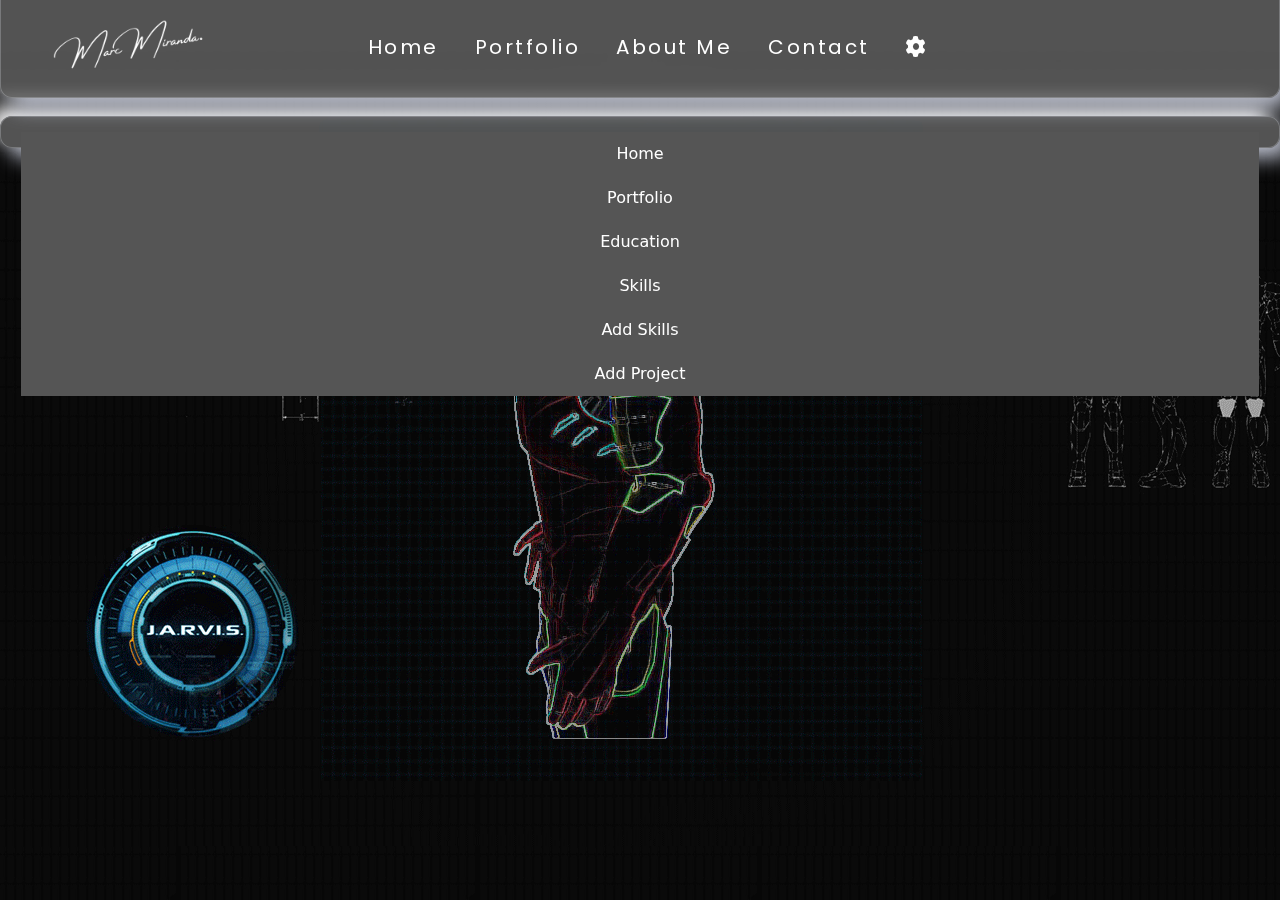
<file: tables.html>
<!DOCTYPE html>
<html lang="en">
<head>
    <meta charset="UTF-8">
    <meta name="viewport" content="width=device-width, initial-scale=1.0">
    <title>Document</title>
    <link rel="stylesheet" href="styles.css">
    <link rel="stylesheet" href="bootstrap-4.5.3-dist/css/bootstrap.css">
    <link rel="stylesheet" href="bootstrap-5.3.3-dist/css/bootstrap.css">
    <link rel="stylesheet" href="https://cdnjs.cloudflare.com/ajax/libs/font-awesome/6.5.2/css/all.min.css">
    <link rel="stylesheet" href="./aos-master/dist/aos.css">
    
</head>
<body>
<div class="editall">

    <nav class="navbar navbar-expand-lg">
            
        <div class="container-fluid">
            <div class="cat">
                <img src="./backgrounds/14-40-05-944_512.webp" alt="" class="catwalk">
              </div>
          <a class="navbar-brand" href="#">
            <img src="./backgrounds/TITANS UNIVERSITY (1).png" alt="">
          </a>
            <button class="navbar-toggler burger" type="button" data-bs-toggle="collapse" data-bs-target="#navbarNav" aria-controls="navbarNav" aria-expanded="false" aria-label="Toggle navigation">
            <span class="navbar-toggler-icon"></span>
          </button>

          <div class="collapse navbar-collapse" id="navbarNav">
            
            <ul class="navbar-nav">
              <li class="nav-item">
                <a class="nav-link active" aria-current="page" href="index.html#home">Home</a>
              </li>
              <li class="nav-item">
                <a class="nav-link" href="index.html#portfolio">Portfolio</a>
              </li>
              <li class="nav-item">
                <a class="nav-link" href="index.html#about">About Me</a>
              </li>
              <li class="nav-item">
                <a class="nav-link" href="index.html#contact">Contact</a>
              </li>
              <li class="nav-item">
                <a class="nav-link split" href="./tables.html"><i class="fa-solid fa-gear"></i></a>
              </li>
            </ul>

          </div>
        </div>
      </nav>

    <div class="card1">

        <button class="tablink" onclick="openPage('Home', this, 'red')">Home</button>
        <button class="tablink" onclick="openPage('Portfolio', this, 'green')" id="defaultOpen">Portfolio</button>
        <button class="tablink" onclick="openPage('Education', this, 'blue')">Education</button>
        <button class="tablink" onclick="openPage('Skills', this, 'orange')">Skills</button>
        <button class="tablink" onclick="openPage('Add Skills', this, 'pink')">Add Skills</button>
        <button class="tablink" onclick="openPage('Add Projects', this, 'violet')">Add Project</button>
        <div id="Home" class="tabcontent">
            <table class="table table-bordered">
                <thead>
                <tr>
                <th>Profile-Pic:</th>
                <th>Name:</th>
                <th>Description:</th>
                <th>Edit & Delete</th>
                </tr>
                </thead>
                <tbody>
                <tr>
                      <!-- The values we must echoo!! -->
                <td>
                  <img src="./backgrounds/20936_330427418512_7707687_n.jpg" alt="Profile Picture" style="width: 100px; height: 100px; border-radius: 50%;">
              </td>
              <td>Marc Miranda</td>
              <td>Lorem ipsum dolor sit amet consectetur adipisicing elit. Molestiae a tempore temporibus non, nisi repellendus repellat totam sed ea quia!</td>



              <td>
                <!-- Update Button -->
                <form action="editHome.html" method="post" class="d-inline">
                  <button type="submit"  name="edit" class="btn btn-primary btn-sm" onclick="return confirm('Are you sure you want to update this user? You will be redirected to another page.')"> <i class="fas fa-edit"></i> </button>
              </form>
      
              <!-- Delete button -->
              <form method="POST" style="display: inline;">
                  <button type="submit"  name="delete" class="btn btn-danger btn-sm" onclick="return confirm('Are you sure you want to delete this user?')"> <i class="fas fa-trash-alt"></i> </button>
              </form>
                </td>
            </tr>
            </tbody>
          </table>
    </div>
    
    <div id="Portfolio" class="tabcontent">

        <table class="table table-bordered">
            <thead>
            <tr>
            <th>Picture:</th>
            <th>Name:</th>
            <th>Description:</th>
            <th>Link:</th>
            <th>Edit & Delete</th>
            </tr>
            </thead>
            <tbody>
            <tr>
                  <!-- The values we must echoo!! -->
            <td>
              <img src="./backgrounds/Copy of iSHARE - PSC (1).png" alt="Profile Picture" style="width: 100px; height: 100px; border-radius: 50%;">
          </td>
          <td>LAYA</td>
          <td>LAYA: Legal Aid at Your Access is an AI-powered platform providing free legal guidance and support to Filipinos, aiming to democratize legal assistance and promote justice.</td>
          <td><a href="https://github.com/iNUvators/LAYA">LAYA</a></td>


          <td>
            <!-- Update Button -->
            <form action="editPortfolio.html" method="post" class="d-inline">
              <button type="submit"  name="edit" class="btn btn-primary btn-sm" onclick="return confirm('Are you sure you want to update this user? You will be redirected to another page.')"> <i class="fas fa-edit"></i> </button>
          </form>
  
          <!-- Delete button -->
          <form method="POST" style="display: inline;">
              <button type="submit"  name="delete" class="btn btn-danger btn-sm" onclick="return confirm('Are you sure you want to delete this user?')"> <i class="fas fa-trash-alt"></i> </button>
          </form>
            </td>
        </tr>
        <tr>
            <td>
              <img src="./backgrounds/Copy of iSHARE - PSC.png" alt="Profile Picture" style="width: 100px; height: 100px; border-radius: 50%;">
          </td>
          <td>iSHARE</td>
          <td>iSHARE is an app that connects students with peer freelancers through a convenient and user-friendly interface. Students can easily find freelancers who are qualified to help them with their specific needs, and they are set to perform the services that students require at affordable rates.</td>
          <td><a href="https://github.com/iNUvators/LAYA">LAYA</a></td>
          <td>
            <!-- Update Button -->
            <form action="editPortfolio.html" method="post" class="d-inline">
              <button type="submit"  name="edit" class="btn btn-primary btn-sm" onclick="return confirm('Are you sure you want to update this user? You will be redirected to another page.')"> <i class="fas fa-edit"></i> </button>
          </form>
  
          <!-- Delete button -->
          <form method="POST" style="display: inline;">
              <button type="submit"  name="delete" class="btn btn-danger btn-sm" onclick="return confirm('Are you sure you want to delete this user?')"> <i class="fas fa-trash-alt"></i> </button>
          </form>
            </td>
        </tr>
        <tr>
            <td>
              <img src="./backgrounds/Copy of NU Arcane (iPAWS).png" alt="Profile Picture" style="width: 100px; height: 100px; border-radius: 50%;">
          </td>
          <td>iPAWS</td>
          <td>iPAWS offers an AI-powered smart collar that revolutionizes pet care by providing real-time insights and fostering a deeper connection between pets and their owners. This innovative solution seamlessly integrates modern technology with traditional pet care to enhance the overall pet ownership experience.</td>
          <td><a href="https://github.com/iNUvators/LAYA">LAYA</a></td>
          <td>
            <!-- Update Button -->
            <form action="editPortfolio.html" method="post" class="d-inline">
              <button type="submit"  name="edit" class="btn btn-primary btn-sm" onclick="return confirm('Are you sure you want to update this user? You will be redirected to another page.')"> <i class="fas fa-edit"></i> </button>
          </form>
  
          <!-- Delete button -->
          <form method="POST" style="display: inline;">
              <button type="submit"  name="delete" class="btn btn-danger btn-sm" onclick="return confirm('Are you sure you want to delete this user?')"> <i class="fas fa-trash-alt"></i> </button>
          </form>
            </td>
        </tr>
        </tbody>
      </table>
      
    </div>
    
    <div id="Education" class="tabcontent">

        <table class="table table-bordered">
            <thead>
            <tr>
            <th>Pre-School Name:</th>
            <th>Pre-School Year:</th>
            <th>Grade Name:</th>
            <th>Grade Year:</th>
            <th>Junior High School Name:</th>
            <th>Junior High School Year:</th>
            <th>Senior High School Name:</th>
            <th>Senior High School Year:</th>
            <th>College Name:</th>
            <th>College Year:</th>
            <th>Edit & Delete</th>
            </tr>
            </thead>
            <tbody>
            <tr>
        <!-- The values we must echoo!! -->
          <td>Puso ni Jesus School</td>
          <td>2007-2008</td>
          <td>Puso ni Jesus School & Lipa City Colleges Silvercrest</td>
          <td>2009-2014</td>
          <td>Lipa City Colleges Silvercrest & APEC Schools Lipa</td>
          <td>2015-2019</td>
          <td>APEC Schools Lipa</td>
          <td>2019-2021</td>
          <td>University of Batangas Lipa & National University Lipa</td>
          <td>2021-Present</td>

         <td><!-- Update Button -->
            <form action="editEducation.html" method="post" class="d-inline">
              <button type="submit"  name="edit" class="btn btn-primary btn-sm" onclick="return confirm('Are you sure you want to update this user? You will be redirected to another page.')"> <i class="fas fa-edit"></i> </button>
          </form>
  
          <!-- Delete button -->
          <form method="POST" style="display: inline;">
              <button type="submit"  name="delete" class="btn btn-danger btn-sm" onclick="return confirm('Are you sure you want to delete this user?')"> <i class="fas fa-trash-alt"></i> </button>
          </form></td>
        </tr>
        </tbody>
      </table>
     
    </div>
    
    <div id="Skills" class="tabcontent">

        <table class="table table-bordered">
            <thead>
            <tr>
            <th>Skill Name:</th>
            <th>Percentage of your Knowledge:</th>
            <th>Edit & Delete</th>
            </tr>
            </thead>
            <tbody>
            <tr>
          <td>SQL</td>
          <td>70%</td>
          <td>
            <!-- Update Button -->
            <form action="editSkills.html" method="post" class="d-inline">
              <button type="submit"  name="edit" class="btn btn-primary btn-sm" onclick="return confirm('Are you sure you want to update this user? You will be redirected to another page.')"> <i class="fas fa-edit"></i> </button>
          </form>
  
          <!-- Delete button -->
          <form method="POST" style="display: inline;">
              <button type="submit"  name="delete" class="btn btn-danger btn-sm" onclick="return confirm('Are you sure you want to delete this user?')"> <i class="fas fa-trash-alt"></i> </button>
          </form>
            </td>
        </tr>

        <tr>
            <td>HTML</td>
            <td>70%</td>
            <td>
              <!-- Update Button -->
              <form action="editSkills.html" method="post" class="d-inline">
                <button type="submit"  name="edit" class="btn btn-primary btn-sm" onclick="return confirm('Are you sure you want to update this user? You will be redirected to another page.')"> <i class="fas fa-edit"></i> </button>
            </form>
    
            <!-- Delete button -->
            <form method="POST" style="display: inline;">
                <button type="submit"  name="delete" class="btn btn-danger btn-sm" onclick="return confirm('Are you sure you want to delete this user?')"> <i class="fas fa-trash-alt"></i> </button>
            </form>
              </td>
          </tr>

          <tr>
            <td>CSS</td>
            <td>70%</td>
            <td>
              <!-- Update Button -->
              <form action="editSkills.html" method="post" class="d-inline">
                <button type="submit"  name="edit" class="btn btn-primary btn-sm" onclick="return confirm('Are you sure you want to update this user? You will be redirected to another page.')"> <i class="fas fa-edit"></i> </button>
            </form>
    
            <!-- Delete button -->
            <form method="POST" style="display: inline;">
                <button type="submit"  name="delete" class="btn btn-danger btn-sm" onclick="return confirm('Are you sure you want to delete this user?')"> <i class="fas fa-trash-alt"></i> </button>
            </form>
              </td>
          </tr>

          <tr>
            <td>PYTHON</td>
            <td>70%</td>
            <td>
              <!-- Update Button -->
              <form action="editSkills.html" method="post" class="d-inline">
                <button type="submit"  name="edit" class="btn btn-primary btn-sm" onclick="return confirm('Are you sure you want to update this user? You will be redirected to another page.')"> <i class="fas fa-edit"></i> </button>
            </form>
    
            <!-- Delete button -->
            <form method="POST" style="display: inline;">
                <button type="submit"  name="delete" class="btn btn-danger btn-sm" onclick="return confirm('Are you sure you want to delete this user?')"> <i class="fas fa-trash-alt"></i> </button>
            </form>
              </td>
          </tr>

          <tr>
            <td>JAVA</td>
            <td>70%</td>
            <td>
              <!-- Update Button -->
              <form action="editSkills.html" method="post" class="d-inline">
                <button type="submit"  name="edit" class="btn btn-primary btn-sm" onclick="return confirm('Are you sure you want to update this user? You will be redirected to another page.')"> <i class="fas fa-edit"></i> </button>
            </form>
    
            <!-- Delete button -->
            <form method="POST" style="display: inline;">
                <button type="submit"  name="delete" class="btn btn-danger btn-sm" onclick="return confirm('Are you sure you want to delete this user?')"> <i class="fas fa-trash-alt"></i> </button>
            </form>
              </td>
          </tr>
          
        </tbody>
      </table>
    
    </div>

    <div id="Add Skills" class="tabcontent">
      <form action="POST">
        <div class="form-row">
          <div class="form-group">
            <label for="skillName">Skill Name:</label>
            <input type="text" class="form-control" id="skillName" name="skillName">
          </div>
          <div class="form-group">
            <label for="skillPercentage">Skill Percentage:</label>
            <input type="text" class="form-control" id="skillPercentage" name="skillPercentage">
          </div>
          <button type="submit" class="btn btn-primary">Add Skills</button>
        </div>
      </form>
    </div>

    <div id="Add Projects" class="tabcontent">
      <form action="POST">
        <div class="form-row">
          <div class="form-group">
            <label for="projectName">Project Name:</label>
            <input type="text" class="form-control" id="projectName" name="projectName">
          </div>
          <div class="form-group">
            <label for="projectDescription">Project Description:</label>
            <input type="text" class="form-control" id="projectDescription" name="projectDescription">
          </div>
          <div class="form-group">
            <label for="projectLink">Project Link:</label>
            <input type="text" class="form-control" id="projectLink" name="projectLink">
          </div>
          <div class="form-group">
            <label for="projectpic">Project Picture:</label>
            <input type="file" class="form-control" name="projectPic" accept="application/pdf,image/*" required>
          </div>
          <button type="submit" class="btn btn-primary">Add Project</button>
        </div>
        
      </form>
    </div>
    
    </div>
</div>

</body>
<script src="bootstrap-4.5.3-dist/js/bootstrap.js"></script>
<script src="bootstrap-5.3.3-dist/js/bootstrap.js"></script>
<script src="./typed.js-2.1.0/dist/typed.umd.js"></script>
<script src="https://code.jquery.com/jquery-3.6.0.min.js" ></script>
<script src="./aos-master/dist/aos.js"></script>
<script src="app.js"></script>
</html>
</file>
<file: styles.css>
@import url('https://fonts.googleapis.com/css2?family=Poppins:ital,wght@0,100;0,200;0,300;0,400;0,500;0,600;0,700;0,800;0,900;1,100;1,200;1,300;1,400;1,500;1,600;1,700;1,800;1,900&display=swap');
@import url('https://fonts.googleapis.com/css2?family=Rubik+Doodle+Shadow&display=swap');
@import url('https://fonts.googleapis.com/css?family=Raleway');
@import url('https://fonts.googleapis.com/css2?family=Micro+5&display=swap');
*{

    margin: 0;
    padding: 0;
    box-sizing: border-box;
}

.all{
    background-color: #13072E;
    height: 100vh;
    overflow: hidden;
}


.navbar{
    position: fixed;
    top: 0;
    left: 0;
    z-index: 1;
    display: flex;
    flex-wrap: wrap;
    flex-direction: row;
    justify-content: center;
    align-items: center;
}

.container-fluid{
    display: flex;
    flex-wrap: wrap;
    flex-direction: row;
    justify-content: center;
    align-items: center;
    position: fixed;

}


.navbar-collapse.collapse.show{
    display: flex;
    flex-wrap: wrap;
    flex-direction: row;
    justify-content: center;
    align-items: center;
    width: 50%;
    height: 500px;
    position: fixed;
    top: 160px;
    left: 50%;
}

.container-fluid .navbar-brand img{
    width: 200px;
    height: 200px;
    position: relative;
    top: 40px;
}

.collapse .navbar-nav{
    display: flex;
    flex-wrap: wrap;
    flex-direction: row;
    justify-content: center;
    align-items: center;
    width: 100%;
    height: 100%;
}

.collapse .navbar-nav .nav-item{
    position: relative;
    left: -100px;
}

.collapse .navbar-nav .nav-item .nav-link{
    font-family: "Poppins", sans-serif;
    color: white;
    font-size: 20px;
    margin: 10px;
    transition: all 0.5s ease-in-out;
    letter-spacing: 2.5px;
    position: relative;
    top: 40px;
}

.collapse .navbar-nav .nav-item .nav-link::after{
    content: "";
    display: block;
    width: 0;
    height: 2px;
    background-color: gold;
    transition: all 0.5s ease-in-out;
}

.collapse .navbar-nav .nav-item .nav-link:hover::after{
    width: 100%;
}

.collapse .navbar-nav .nav-item .nav-link:hover{
    color: #884EA0;
    font-weight: bolder;
    text-shadow:
      0 0 7px white,
      0 0 10px white,
      0 0 21px white,
      0 0 42px #884EA0,
      0 0 82px #884EA0,
      0 0 92px #884EA0,
      0 0 102px #884EA0,
      0 0 151px #884EA0;
}



.navbar-toggler-light {
    position: relative;
    top: 40px;
    right: 20px;
    visibility: collapse;
}



.firstMain{
    background-image: url(./backgrounds/17167981.gif);
    background-size: cover;
    background-position: center;
    background-repeat: no-repeat;
    height: 100vh;
    overflow: hidden;
    display: flex;
    flex-wrap: wrap;
    flex-direction: row;
    justify-content: start;
    align-items: center;
    width: 100%;
    height: 100%;
    margin-top: -10px;
    
}

.firstMain .profilepic{
    width: 700px;
    height: 700px;
    position: absolute;
    top: 150px;
    right: 150px;
    z-index: 1;
    border-radius: 100%;
    box-shadow: 10px 10px 20px #babecc, -10px -10px 20px #ffffff;
    transition: all 0.3s ease-in-out;

}

.firstMain .profilepic:hover{
    transform: scale(1.1);
    
}

.firstMain h1{
    font-family: "Rubik Doodle Shadow", system-ui;
    color: white;
    font-size: 50px;
    letter-spacing: 0.5px;
    line-height: 53px;
    text-align: left;
    margin-left: 30px;
    text-transform: lowercase;

    position: relative;
    top: -70px;
    left: 100px;
}

.firstMain .name{
    color: #884EA0;
    font-weight: bolder;
    text-shadow:
      0 0 7px white,
      0 0 10px white,
      0 0 21px white,
      0 0 42px #884EA0,
      0 0 82px #884EA0,
      0 0 92px #884EA0,
      0 0 102px #884EA0,
      0 0 151px #884EA0;

}

.firstMain .hii{
    color: #884EA0;
    font-weight: bolder;
    text-shadow:
      0 0 7px white,
      0 0 10px white,
      0 0 21px white,
      0 0 42px #884EA0,
      0 0 82px #884EA0,
      0 0 92px #884EA0,
      0 0 102px #884EA0,
      0 0 151px #884EA0;

}

.firstMain .hello{
    color: white;
    font-weight: bolder;
    text-shadow:
      0 0 7px white,
      0 0 10px white,
      0 0 21px white,
      0 0 42px white,
      0 0 82px white,
      0 0 92px white,
      0 0 102px white,
      0 0 151px white;
}


.firstMain p{
    font-family: "Poppins", sans-serif;
    color: white;
    font-size: 12px;
    width: 40%;
    letter-spacing: .5px;
    text-align: left;
    margin-left: 25px;
    text-transform: lowercase;
    position: absolute;
    top: 485px;
    left: 100px;
    
   
}

.firstMain .contact{
    position: absolute;
    top: 630px;
    left: 125px;
    z-index: 1;
    width: 170px;
    padding: 10px 10px 10px 10px;
    border-radius: 30px;
    border-color: #A569BD;
    border: 3px solid;
    background-color: transparent;
    color: #A569BD;
    font-family: "Micro 5", sans-serif;
    font-size: xx-large;
    font-weight: bolder;
}

.firstMain .contact:hover{
    background-color: #A569BD;
    color: gold;
}

.firstMain .socialmedia{
    position: absolute;
    top: 460px;
    left: 120px;
    transition: all 0.3 ease;

}

.firstMain .socialmedia a{
    display: inline-block;
    background-color: grey;
    width: 30px;
    height: 30px;
    border-radius: 30px;
    font-size: larger;
    color: black;
    position: relative;
    top: 100px;
    left: 10px;
    line-height: 30px;
    margin-top: 20px;
    margin-right: 30px;
    text-align: center;
    transition: all 0.5s ease-in-out;
}

.firstMain .socialmedia a:hover{
    background-color: #A569BD;
    color: white;

}

.secondMain{
    margin: 0;
    font-family: Montserrat;
    display: flex;
    align-items: center;
    justify-content: center;
     height: 100vh;
    overflow: hidden;
    font-family: "Poppins", sans-serif;
    background-image: url(./backgrounds/2825704.gif);
    background-size: cover;
    background-position: center;
    background-repeat: no-repeat;
    color: white; 
}

.secondMain .display-1{
    font-family: "Micro 5", sans-serif;
    display: flex;
    justify-content: center;
    align-items: center;
    position: absolute;
    top: 50px;
    color: #884EA0;
    font-weight: bolder;
    text-shadow:
      0 0 7px white,
      0 0 10px white,
      0 0 21px white,
      0 0 42px #884EA0,
      0 0 82px #884EA0,
      0 0 92px #884EA0,
      0 0 102px #884EA0,
      0 0 151px #884EA0;
}

  .item .img-wrapper img{
    max-width: 100%;
    display: block;
  }
  
  .nav-wrapper{
    display: flex;
    height: 60vh;
    width: 90vw;
    border-radius: 8px;
    overflow: hidden;
    .item{
      position: relative;
      flex: 1;
      transition: all 0.6s cubic-bezier(.25,.8,.25,1);
      display: flex;
      justify-content: center;
      align-items: flex-end;
      .img-wrapper{
        height:100%;
        position: absolute;
        z-index: -1;
        &:before{
          position: absolute;
          width: 100%;
          height: 100%;
          content: '';
          top: 0;
          left: 0;
          background-color: rgba(176, 139, 206, 0.18);
          z-index: 1;
        }
        img{
          width: 100%;
          height: 100%;
          object-fit: cover;
          object-position: center;
          filter: contrast(1.4);
        }
      }
      .content-wrapper{
        display: none;
        background-color: rgba(0, 0, 0, 0.7607843137254902);
        flex-direction: column;
        width: 90%;
        align-items:center;
        text-align: center;
        padding: 50px;
        margin-bottom: 5%;
        box-shadow: 0 10px 20px rgba(0,0,0,0.19), 0 6px 6px rgba(0,0,0,0.23);
        transition: all 0s cubic-bezier(.25,.8,.25,1);
        color: #fff;
        a{
          padding:10px 15px;
          text-decoration: none;
          background-color: #000;
          border-radius: 10px;
          display:inline;
          color:#000;
          background-color: #fff;
          font-weight: bold;
        }
      }
      &:hover{
        flex:2;
        .img-wrapper{
          &:before{
            z-index: 0;
          }
        }
      }
      &.active{
        flex:0 0 600px;
        box-shadow: 0 0 50vh 50vh rgba(0, 0, 0, 0.4);
        z-index: 1;
        
        .img-wrapper{
          &:before{
            z-index: 0;
          }
          img{
            filter: contrast(1.07);
          }
        }
        .content-wrapper{
          z-index: 1;
          border-radius: 5px;
          display: flex;
        }
      }
    }
  }
  
  

  .secondMain .moreport{
    display: flex;
    justify-content: center;
    align-items: center;
    position: absolute;
    top: 800px;
    left: 800px;
    z-index: 1;
    width: 250px;
    height: 100px;
    padding: 10px 10px 10px 10px;
    border-radius: 30px;
    border-color: #A569BD;
    border: 3px solid;
    background-color: transparent;
    color: #A569BD;
    font-family: "Micro 5", sans-serif;
    font-size: xx-large;
    font-weight: bold;
    transition: all 0.3s ease-in-out;
    cursor: pointer;
  }

  .secondMain .moreport:hover{
    background-color: #A569BD;
    color: gold;
  }

.cat {
    height: 100px;
    z-index: 1;
}
 
.catwalk {
    position: fixed;
    top: 1px;
    max-width: 100%;
    max-height: 100%;
    width: 100px;
    height: 100px;
    animation: linear infinite 30s SlideIn;
}

.thirdMain{
    display: grid;
    align-content: center;
    gap: 2rem;
    padding: 2rem;
    font-family: "Poppins", sans-serif;
    background-image: url(./backgrounds/sakura-midnight-train-desktop-wallpaperwaifu-com.gif);
    background-size: cover;
    background-position: center;
    background-repeat: no-repeat;
}

.thirdMain .display-1{
    font-family: "Micro 5", sans-serif;
    display: flex;
    justify-content: center;
    align-items: center;
    position: absolute;
    top: 10px;
    left: 20px;
    color: #884EA0;
    font-weight: bolder;
    text-shadow:
      0 0 7px white,
      0 0 10px white,
      0 0 21px white,
      0 0 42px #884EA0,
      0 0 82px #884EA0,
      0 0 92px #884EA0,
      0 0 102px #884EA0,
      0 0 151px #884EA0;
}
  
  
  .thirdMain ul {
    --col-gap: 2rem;
    --row-gap: 2rem;
    --line-w: 0.25rem;
    display: grid;
    grid-template-columns: var(--line-w) 1fr;
    grid-auto-columns: max-content;
    column-gap: var(--col-gap);
    list-style: none;
    width: min(60rem, 90%);
    margin-inline: auto;

  }
  
  /* line */
  .thirdMain  ul::before {
    content: "";
    grid-column: 1;
    grid-row: 1 / span 20;
    background: rgb(225, 225, 225);
    border-radius: calc(var(--line-w) / 2);
  }
  
  /* columns*/
  
  /* row gaps */
  .thirdMain  ul li:not(:last-child) {
    margin-bottom: var(--row-gap);
  }
  
  /* card */
  .thirdMain  ul li {
    grid-column: 2;
    --inlineP: 1.5rem;
    margin-inline: var(--inlineP);
    grid-row: span 2;
    display: grid;
    grid-template-rows: min-content min-content min-content;
    background-color: white;
  }
  
  /* date */
  .thirdMain  ul li .date {
    --dateH: 3rem;
    height: var(--dateH);
    margin-inline: calc(var(--inlineP) * -1);
  
    text-align: center;
    background-color: var(--accent-color);
  
    color: white;
    font-size: 1.25rem;
    font-weight: 700;
  
    display: grid;
    place-content: center;
    position: relative;
  
    border-radius: calc(var(--dateH) / 2) 0 0 calc(var(--dateH) / 2);
  }
  
  /* date flap */
  .thirdMain  ul li .date::before {
    content: "";
    width: var(--inlineP);
    aspect-ratio: 1;
    background: var(--accent-color);
    background-image: linear-gradient(rgba(0, 0, 0, 0.2) 100%, transparent);
    position: absolute;
    top: 100%;
  
    clip-path: polygon(0 0, 100% 0, 0 100%);
    right: 0;
  }
  
  /* circle */
  .thirdMain  ul li .date::after {
    content: "";
    position: absolute;
    width: 2rem;
    aspect-ratio: 1;
    background: var(--bgColor);
    border: 0.3rem solid var(--accent-color);
    border-radius: 50%;
    top: 50%;
  
    transform: translate(50%, -50%);
    right: calc(100% + var(--col-gap) + var(--line-w) / 2);
  }
  
  /* title descr */
  .thirdMain ul li .title,
  .thirdMain  ul li .descr {
    background: var(--bgColor);
    position: relative;
    padding-inline: 1.5rem;
  }
  .thirdMain .timelines ul li .title {
    overflow: hidden;
    padding-block-start: 1.5rem;
    padding-block-end: 1rem;
    font-weight: 500;
  }
  .thirdMain .timelines ul li .descr {
    padding-block-end: 1.5rem;
    font-weight: 300;
  }
  
  /* shadows */
  .thirdMain  ul li .title::before,
  .thirdMain  ul li .descr::before {
    content: "";
    position: absolute;
    width: 90%;
    height: 0.5rem;
    background: rgba(0, 0, 0, 0.5);
    left: 50%;
    border-radius: 50%;
    filter: blur(4px);
    transform: translate(-50%, 50%);
  }
  .thirdMain  ul li .title::before {
    bottom: calc(100% + 0.125rem);
  }
  
  .thirdMain  ul li .descr::before {
    z-index: -1;
    bottom: 0.25rem;
  }
  
  @media (min-width: 40rem) {
    .thirdMain  ul {
      grid-template-columns: 1fr var(--line-w) 1fr;
    }
    .thirdMain  ul::before {
      grid-column: 2;
    }
    .thirdMain  ul li:nth-child(odd) {
      grid-column: 1;
    }
    .thirdMain  ul li:nth-child(even) {
      grid-column: 3;
    }
  
    /* start second card */
    .thirdMain  ul li:nth-child(2) {
      grid-row: 2/4;
    }
  
    .thirdMain  ul li:nth-child(odd) .date::before {
      clip-path: polygon(0 0, 100% 0, 100% 100%);
      left: 0;
    }
  
    .thirdMain  ul li:nth-child(odd) .date::after {
      transform: translate(-50%, -50%);
      left: calc(100% + var(--col-gap) + var(--line-w) / 2);
    }
    .thirdMain  ul li:nth-child(odd) .date {
      border-radius: 0 calc(var(--dateH) / 2) calc(var(--dateH) / 2) 0;
    }
  }
  

.fourthMain{
    display: flex;
    justify-content: center;
    align-items: center;
    background-image: url(./backgrounds/f1eda4768df8d8135c779772f2833e88.gif);
    background-size: cover;
    background-position: center;
    background-repeat: no-repeat;
    height: 100vh;
}

.fourthMain .containers{ 
    width: 40%;
    height: 70vh;
    padding: 20px 30px;
    background-color: white;
    border-radius: 10px;
    border: 2px solid #A569BD;
    position: relative;
    top: 35px;
    font-size: 15px;
    font-family: "Poppins", sans-serif;
    backdrop-filter: blur(5px) saturate(180%);
    -webkit-backdrop-filter: blur(5px) saturate(180%);
    background-color: rgba(255, 255, 255, 0.3);
    border-radius: 12px;
    box-shadow: 10px 10px 20px #babecc, -10px -10px 20px #ffffff;
    border: 1px solid rgba(209, 213, 219, 0.3);
}


.fourthMain h2{
    font-family: "Micro 5", sans-serif;
    display: flex;
    justify-content: center;
    align-items: center;
    position: absolute;
    top: 50px;
    color: #884EA0;
    font-weight: bolder;
    text-shadow:
      0 0 7px white,
      0 0 10px white,
      0 0 21px white,
      0 0 42px #884EA0,
      0 0 82px #884EA0,
      0 0 92px #884EA0,
      0 0 102px #884EA0,
      0 0 151px #884EA0;

}

.skills{
    position: relative;
    top: 100px;
    left: 50px;
    width: 100%;
    max-width: 600px;
    padding: 0 20px;
}

.skill-name{
    font-family: "Micro 5", sans-serif;
    font-size: 25px;
    font-weight: 700;
    text-transform: uppercase;
    margin: 10px 0;
    color: #fff;
   
}

.skill-bar{
    height: 20px;
    background: #cacaca;
    border-radius: 8px;
}

.skill-per{
    height: 20px;
    background-color: #0fbcf9;
    border-radius: 8px;
    width: 0;
    position: relative;
    transition: all 1s ease-in-out;
}

.skill-per::before{
    content: attr(per);
    position: absolute;
    padding: 4px 6px;
    background-color: #000;
    color: #fff;
    font-size: 12px;
    border-radius: 4px;
    top: -35px;
    right: 0;
    transform: translateX(50%);
}

.skill-per::after{
    content: '';
    position: absolute;
    width: 10px;
    height: 10px;
    background-color: #000;
    top: -16px;
    right: 0;
    transform: translateX(50%) rotate(45deg);
    border-radius: 2px;
}

.skill-per.prog1{
    background: firebrick;
}

.skill-per.prog2{
    background: royalblue;
}

.skill-per.prog3{
    background: greenyellow;
}

.skill-per.prog4{
    background: gold;
}

.skill-per.prog5{
    background: pink;
}


.fifthMain {
    min-height: 100vh;
    width: 100%;
    display: flex;
    justify-content: center;
    align-items: center;
    background-image: url(./backgrounds/uwwte8wps4h91.gif) !important;
    background-size: cover;
    background-position: center;
    position: relative;
  }
  
.fifthMain .display-1{
    font-family: "Micro 5", sans-serif;
    display: flex;
    justify-content: center;
    align-items: center;
    position: absolute;
    top: 50px;
    color: #884EA0;
    font-weight: bolder;
    text-shadow:
      0 0 7px white,
      0 0 10px white,
      0 0 21px white,
      0 0 42px #884EA0,
      0 0 82px #884EA0,
      0 0 92px #884EA0,
      0 0 102px #884EA0,
      0 0 151px #884EA0;
    
}

.containersss{
    width: 40%;
    height: 70vh;
    padding: 20px 30px;
    background-color: white;
    border-radius: 10px;
    border: 2px solid #A569BD;
    position: relative;
    top: 40px;
    font-size: 15px;
    font-family: "Poppins", sans-serif;
    backdrop-filter: blur(5px) saturate(180%);
    -webkit-backdrop-filter: blur(5px) saturate(180%);
    background-color: rgba(255, 255, 255, 0.3);
    border-radius: 12px;
}

  footer{
    margin-top: 0;
    margin-bottom: -50px;
    background-image: url(./backgrounds/2825896.gif);
    aspect-ratio:var(--line-height);
  }


.editall {
    background-image: url(./backgrounds/wp2757832.gif);
    background-size: cover;
    background-position: center;
    background-repeat: no-repeat;
    height: 100vh;
    width: 100%;
    overflow: scroll;
}

/* Card Container */
.card1 {
    width: auto;
    height: auto;
    padding: 20px 30px;
    background-color: transparent;
    border-radius: 10px;
    border: 2px solid #A569BD;
    position: relative;
    top: 110px;
    left: 55px;
    font-size: 15px;
    backdrop-filter: blur(5px) saturate(180%);
    -webkit-backdrop-filter: blur(5px) saturate(180%);
    background-color: rgba(255, 255, 255, 0.3);
    border-radius: 12px;
    box-shadow: 10px 10px 20px #babecc, -10px -10px 20px #ffffff;
    border: 1px solid rgba(209, 213, 219, 0.3);
}

/* Tab Links */
.tablink {
    background-color: #555;
    color: white;
    float: left;
    border: none;
    outline: none;
    cursor: pointer;
    padding: 14px 16px;
    font-size: 17px;
    width: 25%;
}

.tablink:hover {
    background-color: #777;
}

/* Tab Content */
.tabcontent {
    color: white;
    display: none;
    padding: 100px 20px;
    height: 100%;
}

/* Table Styles */
.table {
    text-align: center;
    font-size: larger;
    width: 100%;
}

.form-row{
    display: flex;
    justify-content: center;
    align-items: center;
    flex-direction: column;
    width: 100%;
    margin-top: 20px;
    margin-bottom: 20px;
    padding: 20px 30px;
    background-color: transparent;
}

.form-group{
    width: 100%;
    margin-top: 20px;
    margin-bottom: 20px;
    color: white;
}

.form-row button{
    width: 100%;
    margin-top: 20px;
    margin-bottom: 20px;
    background-color: #A569BD;
    color: white;
    border: none;
    outline: none;
    cursor: pointer;
    padding: 14px 16px;
    font-size: 17px;
    width: 100%;
}

.form-row h1{
    font-family: "Micro 5", sans-serif;
    color: #A569BD;
    font-weight: bolder;
    text-shadow:
      0 0 7px white,
      0 0 10px white,
      0 0 21px white,
      0 0 42px #884EA0,
      0 0 82px #884EA0,
      0 0 92px #884EA0,
      0 0 102px #884EA0,
      0 0 151px #884EA0;
}

.allLogin{
    display: flex;
    justify-content: center;
    align-items: center;
    height: 100vh;
    width: 100%;
    background: url(./backgrounds/qb5yyy278isz.webp) no-repeat;
    background-size: cover;
    background-position: center;
}

.containers1 h2{
     font-family: "Micro 5", sans-serif;
     font-size: xxx-large;
     color: #A569BD;
    font-weight: bolder;
    text-shadow:
      0 0 7px white,
      0 0 10px white,
      0 0 21px white,
      0 0 42px #884EA0,
      0 0 82px #884EA0,
      0 0 92px #884EA0,
      0 0 102px #884EA0,
      0 0 151px #884EA0;
}

.containers1{
    display: flex;
    justify-content: center;
    align-items: center;
    flex-direction: column;
    width: 20%;
    height: 50vh;
    padding: 20px 30px;
    background-color: transparent;
    border-radius: 10px;
    border: 3px solid #A569BD;
    position: relative;
    top: 40px;
    font-size: 15px;
    font-family: "Poppins", sans-serif;
    backdrop-filter: blur(8px);
    
}
 
.containers1 .form-group{
    display: flex;
    justify-content: center;
    align-items: center;
    flex-direction: column;
    
}

.containers1 h2{
    font-family: "Micro 5", sans-serif;
    font-size: xxx-large;
    display: flex;
    justify-content: center;
    align-items: center;
}



.containers1 .form-group input {
    width: 100%;
    margin-top: 20px;
    margin-bottom: 20px;
    background-color: transparent;
    color: #FFFFFF;
    border: none;
    border-bottom: 3px solid #A569BD;
    cursor: pointer;
    padding: 14px 16px;
    font-size: 17px;
    width: 100%;
}

.containers1 .form-group input::placeholder {
    font-family: "Micro 5", sans-serif;
    font-size: x-large;
    color: white;
    text-shadow:0 0 7px #A569BD,
    0 0 10px #A569BD,
    0 0 21px #A569BD;
}

.containers1 .buttonLogin {
    display: flex;
    justify-content: center;
    align-items: center;
    flex-direction: column;
    padding: 14px 16px;
    margin-top: -15px;
    margin-bottom: 10px;
    width: 100%;
    border-radius: 10px;
    font-family: "Micro 5", sans-serif;
    font-size: xx-large;
    color: white;
    border: 2px solid #A569BD;
    background-color: transparent;

    
}

.containers1 .buttonLogin:hover {
    background-color: gold;
    color: white;
}

.containers1 small{
    font-family: "Micro 5", sans-serif;
    font-size: larger;
    color: white;
    text-shadow:0 0 7px #A569BD,
    0 0 10px #A569BD,
    0 0 21px #A569BD;
}

.containers1 small a{
    font-family: "Micro 5", sans-serif;
    font-size: larger;
    color: #A569BD;
    text-shadow:0 0 7px white,
    0 0 10px white,
    0 0 21px white;
    text-decoration: none;
}

.containers1 small a:hover{
    text-decoration: underline;
    color: gold;
}

.allLogin .display-1{
    font-family: "Micro 5", sans-serif;
    font-size: 80px;
    display: flex;
    justify-content: center;
    align-items: center;
    position: absolute;
    top: 100px;
    color: #884EA0;
    font-weight: bolder;
    text-shadow:
      0 0 7px white,
      0 0 10px white,
      0 0 21px white,
      0 0 42px #884EA0,
      0 0 82px #884EA0,
      0 0 92px #884EA0,
      0 0 102px #884EA0,
      0 0 151px #884EA0;
}

.container1{
    display: flex;
    justify-content: center;
    align-items: center;
    flex-direction: column;
    width: 100%;
    height: 100vh;
    background: url(./backgrounds/qb5yyy278isz.webp) no-repeat center;
    background-size: cover;
    
}

.container1 h3{
    font-family: "Micro 5", sans-serif;
    font-size: 70px;
    display: flex;
    justify-content: center;
    align-items: center;
    position: relative;
    top: -30px;
    color: #884EA0;
    font-weight: bolder;
    text-shadow:
      0 0 7px white,
      0 0 10px white,
      0 0 21px white,
      0 0 42px #884EA0,
      0 0 82px #884EA0,
      0 0 92px #884EA0,
      0 0 102px #884EA0,
      0 0 151px #884EA0;

}

.cards{
    width: 90vw;
    height: 80vh;
    display: flex;
    justify-content: center;
    align-items: center;
    flex-direction: column;
    background: transparent;
    border-radius: 10px;
    border: 3px solid #A569BD;
    font-size: 15px;
    backdrop-filter: blur(8px);
    
}

.cards .card-header{
    background-color: #A569BD;
    color: white;
    font-family: "Micro 5", sans-serif;
    font-size: 30px;
    width: 100%;
    text-align: center;
    border-bottom: 1px solid #000;

}

.cards .card-body{
    display: flex;
    justify-content: center;
    align-items: center;
    flex-direction: column;
    
}


.cards .card-body .form-group input {
    width: 80vw;
}

.cards .card-body button{
    width: 60%;
    background-color: transparent;
    font-family: "Micro 5", sans-serif;
    border: 2px solid #A569BD;
    border-radius: 10px;
    font-size: xx-large;

}

.cards .card-body button:hover {
    background-color: gold;
    color: white;
}







@keyframes SlideIn {
    0% {
        transform: translate(92vw, 0) rotateY(180deg);
    }
    50% {
        transform: translate(0, 0) rotateY(180deg);
    }
    51% {
        transform: translate(0, 0) rotateY(0);
    }
    100% {
        transform: translate(92vw, 0) rotateY(0);
    }
}

@keyframes moveline{
    0%{
        height: 0;

    }
    100%{
        height: 100%;
    }
}

@keyframes movedown {
    0% {
        opacity: 0;
        transform: translateY(-30px);
    }
    100% {
        opacity: 1;
        transform: translateY(0);
    }
    
}


.container:nth-child(1){
    animation-delay: 1s;
}

.container:nth-child(2){
    animation-delay: 2s;
}

.container:nth-child(3){
    animation-delay: 3s;
}

.container:nth-child(4){
    animation-delay: 4s;
}

.container:nth-child(5){
    animation-delay: 5s;
}

@media screen and (max-width: 425px) {
    .collapse.show{
        margin: 0;
        padding: 0;
        box-sizing: border-box;
        background-color: #13072E;
        height: 20vh;
        width: 1vw;
        overflow: visible;
    }

    .container-fluid{
        border: 1px solid #A569BD;
        height: 20vh;
        backdrop-filter: blur(5px) saturate(180%);
        -webkit-backdrop-filter: blur(5px) saturate(180%);
        background-color: rgba(255, 255, 255, 0.3);
        border-radius: 12px;
        box-shadow: 10px 10px 20px #babecc, -10px -10px 20px #ffffff;
        border: 1px solid rgba(209, 213, 219, 0.3);
    }

    .container-fluid .navbar-brand img{
        left: 20px;
        top: 20px;
    }

    .collapse .navbar-nav .nav-item{
        position: relative;
        top: -30px;
        left: 0;
        padding: 10px;
    }

    .catwalk{
        display: none;
    }

    .secondMain .moreport{
        display: none;
    }

    .navbar-toggler.burger{
        visibility: visible;
        position: relative;
        top: 22px;
        right: 27px;
        background-color: antiquewhite;
        border-radius: 10px;
        border: 2px solid #A569BD;
    }

    .firstMain img{
        display: none;
    }

    .firstMain p{
        display: none;
    }

    article{
        position: relative;
        top: 30px;
    }

    .firstMain h1{
        position: relative;
        left: 0;
    }

    .firstMain .socialmedia{
        position: relative;
        top: -250px;
        left: 20px;
    }

    .firstMain .contact{
        position: relative;
        top: 0;
        left: 20px;
    }

    .nav-wrapper .item.active {
        flex: 0 100px;
        box-shadow: 0 0 50vh 50vh rgba(0, 0, 0, 0.4);
        z-index: 1;
      }

      .content-wrapper{
        font-size: xx-small;
        width: 500px;
        height: 500px;
      }

      .thirdMain .display-6{
        display: none;
      }

      .thirdMain .timeline{
        margin: 50px auto;
        left: 0;
        
      }
      .thirdMain .timeline::before{
        left: 56.5px;
      }

      .timeline .container{
        width: 100%;
        padding-left: 80px;
        padding-right: 25px;
        padding-top: 20px;
    }

    .text-box{
        font-size: 13px;
    }
    .text-box small{
        margin-bottom: 10px;

    }

    .timeline .container.right-container{
        left: 0;
    }

    .timeline .container.left-container{
        left: 0;
    }

    .timeline .container.left-container img{
        left: -12px;
    }

    .timeline .container.right-container img{
        left: -11px;
    }

    .left-container-arrow, .right-container-arrow{
        display: none;
    }

      .fourthMain .containers{
        width: 80%;

      }

      .skills{
        left: 0;
        top: 80px;
      }

      .fifthMain .containersss{
        width: 80%;
        top: -10px;
       
      }




}


    

@media (min-width:426px) and (max-width: 768px) {

    .navbar-collapse.collapse.show{
        background-color: #13072E;
        left: 80%;
        top: 160px;
        width: 25%;
    }

    .container-fluid{
        background-color: #884EA0;
        height: 20vh;
        backdrop-filter: blur(5px) saturate(180%);
        -webkit-backdrop-filter: blur(5px) saturate(180%);
        background-color: rgba(255, 255, 255, 0.3);
        border-radius: 12px;
        box-shadow: 10px 10px 20px #babecc, -10px -10px 20px #ffffff;
        border: 1px solid rgba(209, 213, 219, 0.3);
    }

    .container-fluid .navbar-brand img{
        left: 20px;
        top: 20px;
    }

    .collapse .navbar-nav .nav-item{
        position: relative;
        top: -30px;
        left: 0;
    }

    .catwalk{
        display: none;
    }

    .navbar-toggler.burger{
        visibility: visible;
        position: relative;
        top: 22px;
        right: 27px;
        background-color: antiquewhite;
        border-radius: 10px;
        border: 2px solid #A569BD;
    }

    .firstMain article .profilepic{
        position: relative;        
        width: 300px;
        height: 300px;
        top: -720px;
        left: 30px;
    }

    .firstMain p{
        display: none;
    }

    .firstMain article{
        display: flex;
        justify-content: center;
        align-items: center;
        flex-direction: column;
        position: absolute;
        width: 120%;
        top: 550px;
        left: -90px;


    }

    .firstMain h1{
        position: relative;
        left: 0;
    }

    .firstMain .socialmedia{
        position: relative;
        top: -280px;
        left: 20px;
    }

    .firstMain .contact{
        position: relative;
        top: -35px;
        left: 20px;
    }

    .nav-wrapper .item.active {
        flex: 0 100px;
        box-shadow: 0 0 50vh 50vh rgba(0, 0, 0, 0.4);
        z-index: 1;
      }

      .content-wrapper{
        font-size: xx-small;
        width: 500px;
        height: 500px;
      }

      .secondMain .moreport{
        display: none;
    }

      .thirdMain{
        height: 130vh;
      }

      .thirdMain .display-6{
        display: none;
      }

      .thirdMain .timeline{
        margin: 50px auto;
        left: 0;
        top: 50px;
        
      }
      .thirdMain .timeline::before{
        left: 56.5px;
      }

      .timeline .container{
        width: 100%;
        padding-left: 80px;
        padding-right: 25px;
        padding-top: 20px;
    }

    .text-box{
        font-size: 13px;
    }
    .text-box small{
        margin-bottom: 10px;

    }

    .timeline .container.right-container{
        left: 0;
    }

    .timeline .container.left-container{
        left: 0;
    }

    .timeline .container.left-container img{
        left: -12px;
    }

    .timeline .container.right-container img{
        left: -11px;
    }

    .left-container-arrow, .right-container-arrow{
        display: none;
    }

      .fourthMain .containers{
        width: 80%;

      }

      .skills{
        left: 0;
        top: 80px;
      }

      .fifthMain .containersss{
        width: 80%;
        top: -10px;
       
      }

    section {
      padding-top: 50px;
      padding-bottom: 50px;
    }
    
    .row {
      flex-direction: column;
    }
    
    .contact-info {
      margin-bottom: 40px;
      width: 100%;
    }
    
    .contact-form {
      width: 100%;
    }

}


@media (min-width: 769px) and (max-width:1439px) {

    .container-fluid{
        border: 1px solid #A569BD;
        height: 20vh;
        backdrop-filter: blur(5px) saturate(180%);
        -webkit-backdrop-filter: blur(5px) saturate(180%);
        background-color: rgba(255, 255, 255, 0.3);
        border-radius: 12px;
        box-shadow: 10px 10px 20px #babecc, -10px -10px 20px #ffffff;
        border: 1px solid rgba(209, 213, 219, 0.3);
    }

    .container-fluid .navbar-brand img{
        left: 20px;
        top: 35px;
    }

    .catwalk{
        display: none;
    }

    .navbar-toggler.burger{
        visibility: visible;
        position: relative;
        top: 22px;
        right: 27px;
        background-color: antiquewhite;
        border-radius: 10px;
        border: 2px solid #A569BD;
    }

    .firstMain .profilepic{
        width: 300px;
        height: 300px;
        display: flex;
        justify-content: center;
        align-items: center;
        flex-direction: column;
        position: relative;
        top: -720px;
        left: 30px;

    }

    .firstMain p{
        display: none;
    }

    .firstMain article{
        display: flex;
        justify-content: center;
        align-items: center;
        flex-direction: column;
        position: absolute;
        width: 100%;
        top: 500px;
        left: -15px;

    }


    .firstMain h1{
        position: relative;
        left: 0;
    }

    .firstMain .socialmedia{
        position: relative;
        top: -280px;
        left: 20px;
    }

    .firstMain .contact{
        position: relative;
        top: -35px;
        left: 20px;
    }

    .nav-wrapper .item.active {
        flex: 0 600px;
        box-shadow: 0 0 50vh 50vh rgba(0, 0, 0, 0.4);
        z-index: 1;
      }

      .content-wrapper{
        font-size: larger;
        width: 300px;
        height: 300px;
      }

      .secondMain .moreport{
        display: none;
    }

    .thirdMain .display-1{
        font-size: 50px;
    }

      .skills{
        left: 0;
      }

      .fifthMain .containersss{
        width: 80%;
        top: 50px;
       
      }

  }

  
@media (min-width: 1440px) and (max-width:1600px) {
    .skills{
        left: 0;
    }

    .secondMain .moreport{
        display: none;
    }

      .firstMain .profilepic{
        right: 30px;
    }
    .firstMain h1{
        top: -110px;
    }

}


 /* Responsive Styles */
@media (max-width: 1440px) {
    .card1 {
        left: 0;
        margin: auto;
        width: 100%;
        height: auto;
        top: 100px;
        padding: 15px 20px;
    }

    .cards{
        height: 70vh;
        width: 50vw;

    }

    .containers1{
        left: 0;
        margin: auto;
        width: auto;
        height: auto;
        top: 100px;
        padding: 15px 20px;
    }

    .allLogin .display-1{
        margin: auto;
        width: auto;
        height: auto;
        padding: 10px 15px;
        text-align: center;
    }


    
    .tablink {
        width: 100%;
        text-align: center;
        padding: 10px 0;
        font-size: 16px;
    }

    .tabcontent {
        margin-top: 170px;
        padding: 60px 15px;
    }
    .table thead {
        display: none;
    }
    .table, .table tbody, .table tr, .table td {
        display: block;
        width: 100%;
    }
    .table tr {
        margin-bottom: 1rem;
    }
    .table td {
        text-align: right;
        padding-left: 50%;
        position: relative;
    }
    .table td::before {
        content: attr(data-label);
        position: absolute;
        left: 0;
        width: 50%;
        padding-left: 1rem;
        font-weight: bold;
        text-align: left;
    }
}

@media (max-width: 767.98px) {

    .card1 {
        top: 100px;
        left: 0;
        height: auto;
        padding: 10px 15px;
        box-shadow: none;
    }

    .allLogin .display-1{
        margin: auto;
        width: auto;
        height: auto;
        top: 30px;
        padding: 10px 15px;
        text-align: center;
    }

    .containers1{
        top: 100px;
        left: 0;
        height: auto;
        width: auto;
        padding: 10px 15px;
        box-shadow: none;
    }

    .cards{
        height: 70vh;
        width: 80vw;
    }

    .cards .card-body .form-group{
        width: 100%;
     }

     .cards .card-body button{
        width: 100%;
     }


    .tablink {
        font-size: 14px;
    }

    .tabcontent {
        padding: 30px 10px;
    }

    .table thead {
        display: none;
    }
    .table, .table tbody, .table tr, .table td {
        display: block;
        width: 100%;
    }
    .table tr {
        margin-bottom: 1rem;
    }
    .table td {
        text-align: right;
        padding-left: 50%;
        position: relative;
    }
    .table td::before {
        content: attr(data-label);
        position: absolute;
        left: 0;
        width: 50%;
        padding-left: 1rem;
        font-weight: bold;
        text-align: left;
    }
}
</file>
